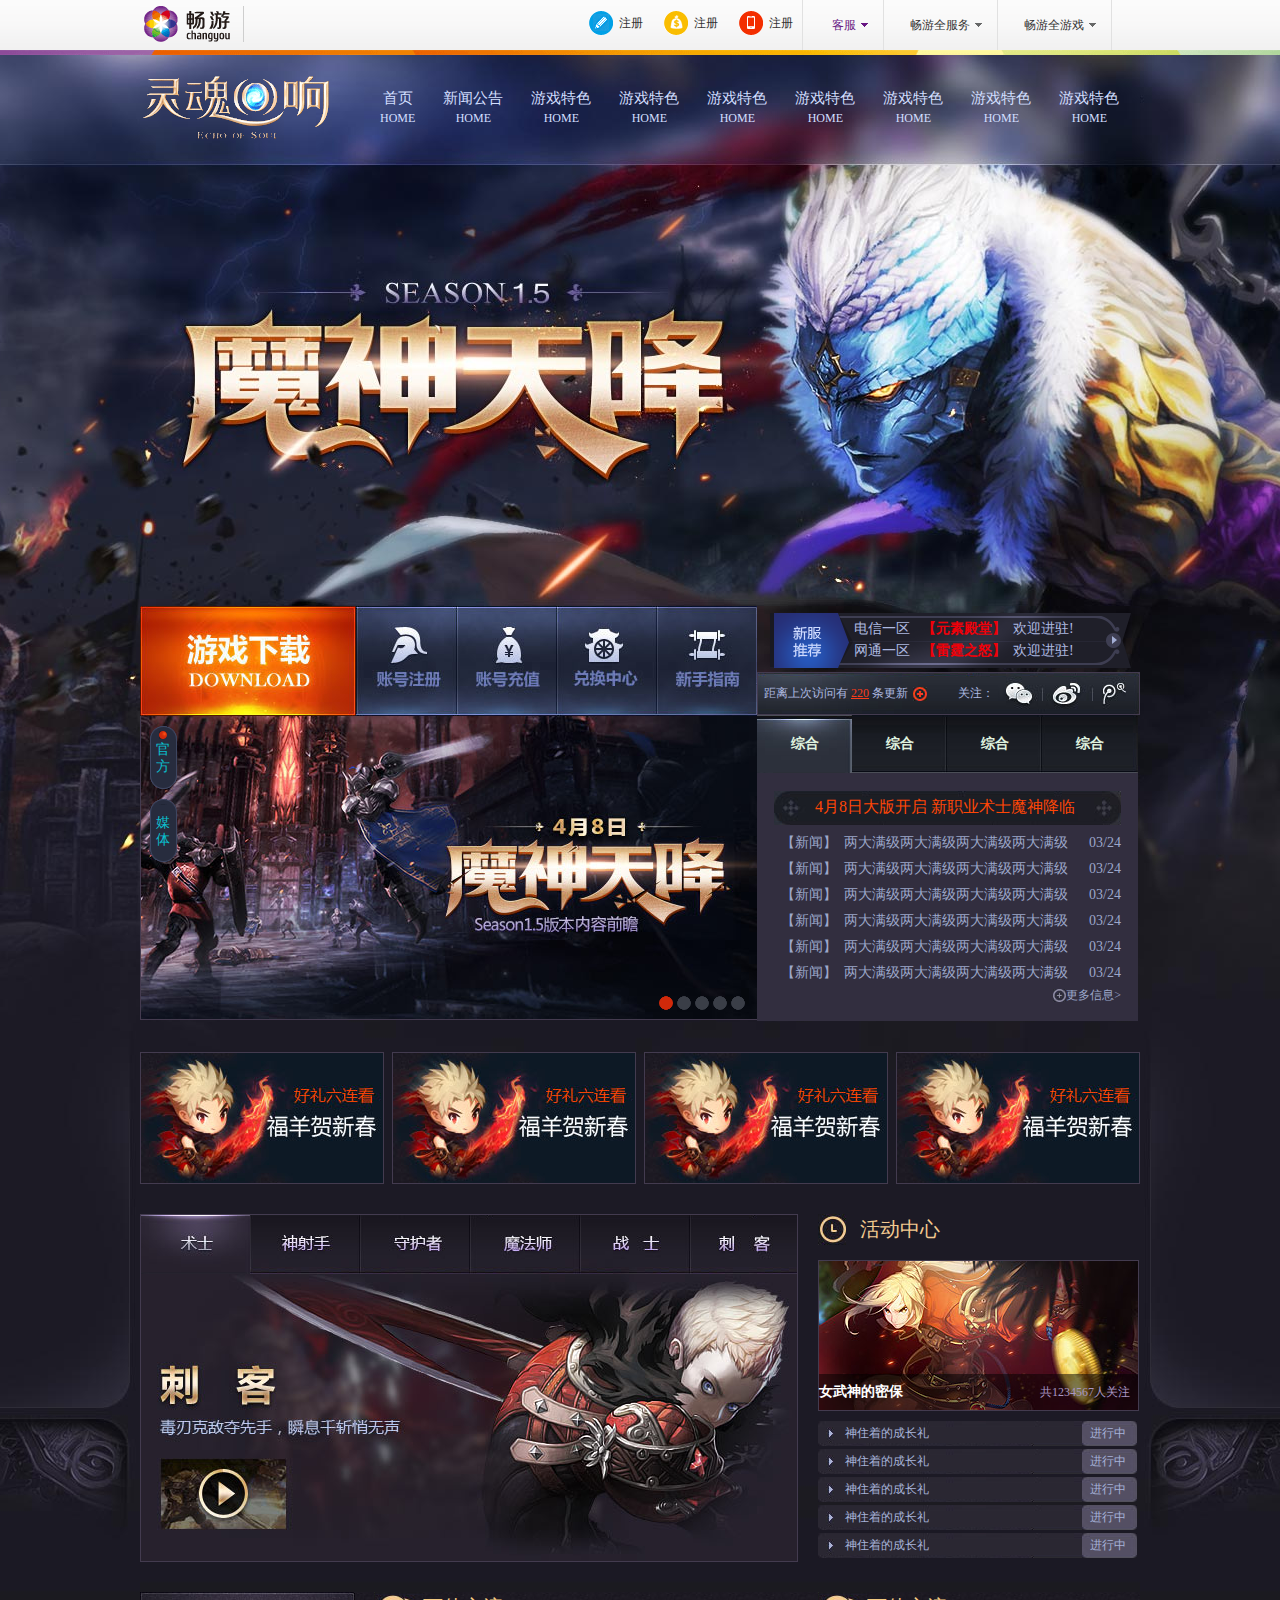
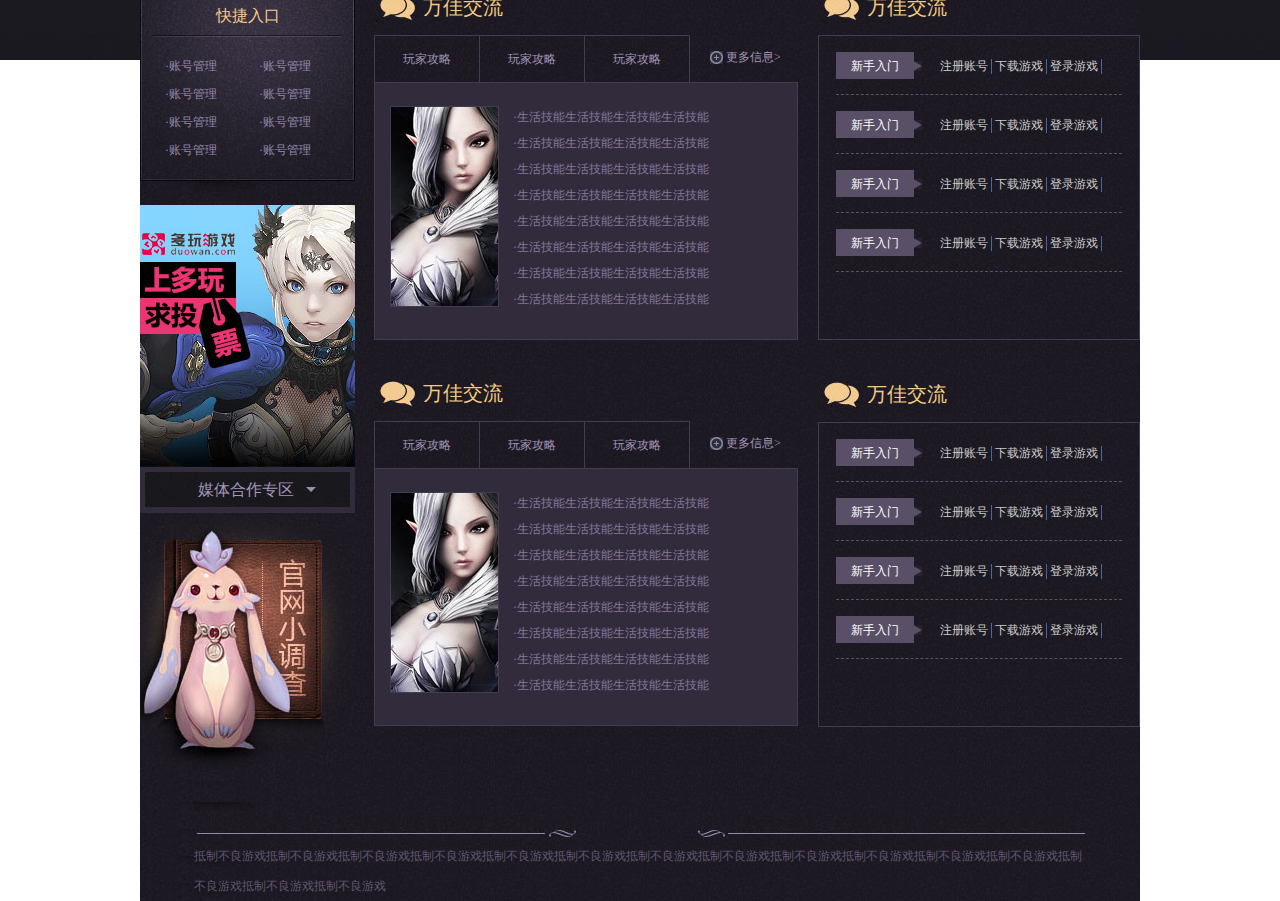
<file: 3/index.html>
<!DOCTYPE html PUBLIC "-//W3C//DTD XHTML 1.0 Transitional//EN" "http://www.w3.org/TR/xhtml1/DTD/xhtml1-transitional.dtd">
<html xmlns="http://www.w3.org/1999/xhtml">
<head>
<meta http-equiv="Content-Type" content="text/html; charset=utf-8" />
<title>无标题文档</title>
<link rel="stylesheet"href="cass/base.css"/>
<link rel="stylesheet"href="cass/style.css"/>
<script>
	window.onload=function(){
		var box1=document.getElementById('box1');
		var oLi=box1.getElementsByTagName('li');
		var oDiv=box1.getElementsByTagName('div');
		for(var i=0;i<oLi.length;i++){
			oLi[i].index=i
			oLi[i].onmouseover=function(){
				for(var i=0;i<oLi.length;i++){
					oLi[i].className='fl ';
					oDiv[i].style.display='none';
					}
				this.className='fl od';
				oDiv[this.index].style.display='block';
				}
			oLi[i].onmouseout=function(){
				
				oDiv[this.index].style.display='none'
				}
			}
			var yuo=document.getElementById('yuo');
			var css=document.getElementById('css');
			var nod=css.getElementsByTagName('li');
			var dot=yuo.getElementsByTagName('div');
			for(var i=0;i<nod.length;i++){
				nod[i].index=i
				nod[i].onmouseover=function(){
					for(var i=0;i<nod.length;i++){
						dot[i].className='k_box'
						nod[i].className='fl mid_box_li'
						}
					this.className='fl mid_box_li lt'+this.index;
					dot[this.index].className='k_box show'
					}
				}
			var shu=document.getElementById('shu');
			var shi=shu.getElementsByTagName('li');
			var r_box=document.getElementById('r_box');
			var pox=r_box.getElementsByTagName('div');
			for(var i=0;i<shi.length;i++){
				shi[i].index=i
				shi[i].onmouseover=function(){
					for(var i=0;i<shi.length;i++){
						shi[i].className='fl kop'+i;
						pox[i].className='';
					}
					this.className='fl kop'+this.index+' r_box_li'+this.index;
					pox[this.index].className='xian'
				}	
			}
		}
</script>
</head>

<body>
	<div class="LHX_header_top">
    	<div class="header_top_box clearfix">
        	<a href="#" class="hear_top_l fl"></a>
            <ul class="header_top_cent fl">
            	<li class="fl">
                	<a href="#" >
                    	<i class="fl header_top_i"></i>
               			<span class="fl hear_top_sp">注册</span>
                    </a>
                    <li class="fl">
                	<a href="#" >
                    	<i class="fl header_top_i1"></i>
               			<span class="fl hear_top_sp">注册</span>
                    </a>
                </li>
                <li class="fl">
                	<a href="#" >
                    	<i class="fl header_top_i2"></i>
               			<span class="fl hear_top_sp">注册</span>
                    </a>
                </li>
                
            </ul>
        	<div class="fl jop" id="box1">
            	<ul class="clearfix hear_top_r"> 
            	<li class="fl od oo">
                	<a href="#" class="uk">
                	<span class="fl">客服</span>
            		<i class="hear_top_ri fl"></i>
                    </a>
                    <div class="active">
                    <h2 class="tit1" ><a href="#" class="clearfix"><i class="fl"></i><b class="fl">我的通行证</b></a></h2>
                    <p class="div1 clearfix">
                        <a href="#" class="fl">修改密码</a>
                        <a href="#" class="fl">实名认证</a>
                        <a href="#" class="fl">认证手机</a>
                    </p>
                    <h2 class="tit1" ><a href="#" class="clearfix"><i class="fl"></i><b class="fl">我的通行证</b></a></h2>
                    <p class="div1 clearfix">
                        <a href="#" class="fl">修改密码</a>
                        <a href="#" class="fl">实名认证</a>
                        <a href="#" class="fl">认证手机</a>
                    </p>
                    <h2 class="tit1" ><a href="#" class="clearfix"><i class="fl"></i><b class="fl">我的通行证</b></a></h2>
                    <p class="div1 clearfix">
                        <a href="#" class="fl">修改密码</a>
                        <a href="#" class="fl">实名认证</a>
                        <a href="#" class="fl">认证手机</a>
                    </p>
                    <h2 class="tit1" ><a href="#" class="clearfix"><i class="fl"></i><b class="fl">我的通行证</b></a></h2>
                    <p class="div1 clearfix">
                        <a href="#" class="fl">修改密码</a>
                        <a href="#" class="fl">实名认证</a>
                        <a href="#" class="fl">认证手机</a>
                    </p>
            	</div>
               	</li>
                <li class="fl">
                	<a href="#" class="uk">
                	<span class="fl">畅游全服务</span>
            		<i class="hear_top_ri fl"></i>
                    </a>
                    <div class="active opo">
            	<h2 class="tit1" ><a href="#" class="clearfix"><i class="fl"></i><b class="fl">我的名字</b></a></h2>
                <p class="div1 clearfix">
                	<a href="#" class="fl">修改密码</a>
                    <a href="#" class="fl">实名认证</a>
                    <a href="#" class="fl">认证手机</a>
                </p>
                <h2 class="tit1" ><a href="#" class="clearfix"><i class="fl"></i><b class="fl">我的通行证</b></a></h2>
                <p class="div1 clearfix">
                	<a href="#" class="fl">修改密码</a>
                    <a href="#" class="fl">实名认证</a>
                    <a href="#" class="fl">认证手机</a>
                </p>
                <h2 class="tit1" ><a href="#" class="clearfix"><i class="fl"></i><b class="fl">我的通行证</b></a></h2>
                <p class="div1 clearfix">
                	<a href="#" class="fl">修改密码</a>
                    <a href="#" class="fl">实名认证</a>
                    <a href="#" class="fl">认证手机</a>
                </p>
                <h2 class="tit1" ><a href="#" class="clearfix"><i class="fl"></i><b class="fl">我的通行证</b></a></h2>
                <p class="div1 clearfix">
                	<a href="#" class="fl">修改密码</a>
                    <a href="#" class="fl">实名认证</a>
                    <a href="#" class="fl">认证手机</a>
                </p>
            </div>
               	</li>
                <li class="fl">
                	<a href="#" class="uk">
                	<span class="fl">畅游全游戏</span>
            		<i class="hear_top_ri fl"></i>
                    </a>
                    <div class="active">
            	<h2 class="tit1" ><a href="#" class="clearfix"><i class="fl"></i><b class="fl">我的学校</b></a></h2>
                <p class="div1 clearfix">
                	<a href="#" class="fl">修改密码</a>
                    <a href="#" class="fl">实名认证</a>
                    <a href="#" class="fl">认证手机</a>
                </p>
                <h2 class="tit1" ><a href="#" class="clearfix"><i class="fl"></i><b class="fl">我的通行证</b></a></h2>
                <p class="div1 clearfix">
                	<a href="#" class="fl">修改密码</a>
                    <a href="#" class="fl">实名认证</a>
                    <a href="#" class="fl">认证手机</a>
                </p>
                <h2 class="tit1" ><a href="#" class="clearfix"><i class="fl"></i><b class="fl">我的通行证</b></a></h2>
                <p class="div1 clearfix">
                	<a href="#" class="fl">修改密码</a>
                    <a href="#" class="fl">实名认证</a>
                    <a href="#" class="fl">认证手机</a>
                </p>
                <h2 class="tit1" ><a href="#" class="clearfix"><i class="fl"></i><b class="fl">我的通行证</b></a></h2>
                <p class="div1 clearfix">
                	<a href="#" class="fl">修改密码</a>
                    <a href="#" class="fl">实名认证</a>
                    <a href="#" class="fl">认证手机</a>
                </p>
            </div>
               	</li>
            </ul>
            	
           	 	
            	
           </div>
           </div>
        </div>
    </div>
    <div class="LHX_header_cent">
    	
    </div>
   <div class="cont_box"> 
    	
        	<div class="header_main">
            
             <div class="header_nav clearfix">
                <h1 class="fl header_h1"><a href="#">灵魂回响</a></h1>
                <ul class="fl">
                	<li class="header_nav_li fl" >
                    	<a href="#">
                    	   <b>首页</b></br>
                           <i>HOME</i>
                        </a>
                    </li>
                    <li class="header_nav_li fl" >
                    	<a href="#">
                    	   <b>新闻公告</b></br>
                           <i>HOME</i>
                        </a>
                    </li>
                    <li class="header_nav_li fl" >
                    	<a href="#">
                    	   <b>游戏特色</b></br>
                           <i>HOME</i>
                        </a>
                    </li>
                    <li class="header_nav_li fl" >
                    	<a href="#">
                    	   <b>游戏特色</b></br>
                           <i>HOME</i>
                        </a>
                    </li>
                    <li class="header_nav_li fl" >
                    	<a href="#">
                    	   <b>游戏特色</b></br>
                           <i>HOME</i>
                        </a>
                    </li>
                    <li class="header_nav_li fl" >
                    	<a href="#">
                    	   <b>游戏特色</b></br>
                           <i>HOME</i>
                        </a>
                    </li>
                    <li class="header_nav_li fl" >
                    	<a href="#">
                    	   <b>游戏特色</b></br>
                           <i>HOME</i>
                        </a>
                    </li>
                    <li class="header_nav_li fl" >
                    	<a href="#">
                    	   <b>游戏特色</b></br>
                           <i>HOME</i>
                        </a>
                    </li>
                    <li class="header_nav_li fl" >
                    	<a href="#">
                    	   <b>游戏特色</b></br>
                           <i>HOME</i>
                        </a>
                    </li>
                    
                </ul>
            </div>
        	</div>
    
    	<div class="mid_box ">
        	<div class="clearfix">
            	<div class="fl mid_box_top ">
            		<div class="clearfix mid_box_l">
                	<a href="#" class="mid_box_la1 fl">游戏下载</a>
                	<a href="#" class="mid_box_la2 fl">账户注册</a>
                	<a href="#" class="mid_box_la3 fl">账户充值</a>
                	<a href="#" class="mid_box_la4 fl">兑换中心</a>
                	<a href="#" class="mid_box_la5 fl">新手指南</a>
                
        	    	</div>
        	 	<div class="mid_box_bot">
            		<a href="#"><img src="img/main_a1 (1).jpg"/></a>
                	<i>官方<b></b></i>
                	<i class="i1">媒体</i>
                	<ul class="mid_box_ul clearfix">
                	<li class="fl">
                    	<a href="#" class="a1"></a>
                    </li>
                    <li class="fl">
                    	<a href="#" class="a2"></a>
                    </li>
                    <li class="fl">
                    	<a href="#" class="a2"></a>
                    </li>
                    <li class="fl">
                    	<a href="#" class="a2"></a>
                    </li>
                    <li class="fl">
                    	<a href="#" class="a2"></a>
                    </li>
                </ul>
        		</div>
       		</div>
        		<div class="fl class="n_box"">
        			<div class="mid_box_lt">
            			<p><a href="#" class="mid_box_la">电信一区<i>【元素殿堂】</i>欢迎进驻!</a></p>
                		<p ><a href="#" class="mid_box_la">网通一区<i>【雷霆之怒】</i>欢迎进驻!</a></p>
            		</div>
            		<div class="mid_box_rd">
            			<div class="mid_box_rt clearfix">
            			<p class="fl"><a href="#" class="mid_box_pa">距离上次访问有<span class="mid_box_ps">220</span>条更新</a></p>
                    	<a href="#"><i class="fl"></i></a>
                    	<b class="fl">关注：</b>
                    	<ul class="fr tot">
                    		<li class="fl iip">
                        		<a href="#" class="tot_a1"></a>
                        	</li>
                            <li class="fl iip">
                        		<a href="#" class="tot_a2"></a>
                        	</li>
                            <li class="fl iip">
                        		<a href="#"class="tot_a3"></a>
                        	</li>
                    	</ul>
                		</div>
                     </div>
                <div class="mid_box_mian " id="yuo">
                    	<ul class="clearfix mid_mian_ul" id="css">
                    		<li class="fl mid_box_li lt0">综合</li>
                        	<li class="fl mid_box_li">综合</li>
                        	<li class="fl mid_box_li">综合</li>
                        	<li class="fl mid_box_li">综合</li>
                    	</ul>
                   	
                	<div class="k_box show">
                    	<h3 class="mid_box_h3"><a href="#">4月8日大版开启 新职业术士魔神降临</a></h3>
                        <ul class="k_ul">
                        	<li class="clearfix">
                            	
                             		<i class="fl"><a href="#">【新闻】</a></i>
                                   <b class="fl"><a href="#">两大满级两大满级两大满级两大满级</a></b>
                                
                                <span class="fr">03/24</span>
                            </li>
                            <li class="clearfix">
                            	
                             		<i class="fl"><a href="#">【新闻】</a></i>
                                   <b class="fl"><a href="#">两大满级两大满级两大满级两大满级</a></b>
                                
                                <span class="fr">03/24</span>
                            </li>
                            <li class="clearfix">
                            	
                             		<i class="fl"><a href="#">【新闻】</a></i>
                                   <b class="fl"><a href="#">两大满级两大满级两大满级两大满级</a></b>
                                
                                <span class="fr">03/24</span>
                            </li>
                            <li class="clearfix">
                            	
                             		<i class="fl"><a href="#">【新闻】</a></i>
                                   <b class="fl"><a href="#">两大满级两大满级两大满级两大满级</a></b>
                                
                                <span class="fr">03/24</span>
                            </li>
                            <li class="clearfix">
                            	
                             		<i class="fl"><a href="#">【新闻】</a></i>
                                   <b class="fl"><a href="#">两大满级两大满级两大满级两大满级</a></b>
                                
                                <span class="fr">03/24</span>
                            </li>
                            <li class="clearfix">
                            	
                             		<i class="fl"><a href="#">【新闻】</a></i>
                                   <b class="fl"><a href="#">两大满级两大满级两大满级两大满级</a></b>
                                
                                <span class="fr">03/24</span>
                            </li>
                        </ul>
                        <a href="#" class="fr k_bot">
                        	<em class="fl"></em>
                           	<b class="fl">更多信息&gt</b>
                        </a>
                        
                    </div>
                    <div class="k_box">
                    	<h3 class="mid_box_h3"><a href="#">5月8日大版开启 新职业术士魔神降临</a></h3>
                        <ul class="k_ul">
                        	<li class="clearfix">
                            	
                             		<i class="fl"><a href="#">【新闻】</a></i>
                                   <b class="fl"><a href="#">两大满级两大满级两大满级两大满级</a></b>
                                
                                <span class="fr">03/24</span>
                            </li>
                            <li class="clearfix">
                            	
                             		<i class="fl"><a href="#">【新闻】</a></i>
                                   <b class="fl"><a href="#">两大满级两大满级两大满级两大满级</a></b>
                                
                                <span class="fr">03/24</span>
                            </li>
                            <li class="clearfix">
                            	
                             		<i class="fl"><a href="#">【新闻】</a></i>
                                   <b class="fl"><a href="#">两大满级两大满级两大满级两大满级</a></b>
                                
                                <span class="fr">03/24</span>
                            </li>
                            <li class="clearfix">
                            	
                             		<i class="fl"><a href="#">【新闻】</a></i>
                                   <b class="fl"><a href="#">两大满级两大满级两大满级两大满级</a></b>
                                
                                <span class="fr">03/24</span>
                            </li>
                            <li class="clearfix">
                            	
                             		<i class="fl"><a href="#">【新闻】</a></i>
                                   <b class="fl"><a href="#">两大满级两大满级两大满级两大满级</a></b>
                                
                                <span class="fr">03/24</span>
                            </li>
                            <li class="clearfix">
                            	
                             		<i class="fl"><a href="#">【新闻】</a></i>
                                   <b class="fl"><a href="#">两大满级两大满级两大满级两大满级</a></b>
                                
                                <span class="fr">03/24</span>
                            </li>
                        </ul>
                        <a href="#" class="fr k_bot">
                        	<em class="fl"></em>
                           	<b class="fl">更多信息&gt</b>
                        </a>
                        
                    </div>
                    <div class="k_box">
                    	<h3 class="mid_box_h3"><a href="#">6月8日大版开启 新职业术士魔神降临</a></h3>
                        <ul class="k_ul">
                        	<li class="clearfix">
                            	
                             		<i class="fl"><a href="#">【新闻】</a></i>
                                   <b class="fl"><a href="#">两大满级两大满级两大满级两大满级</a></b>
                                
                                <span class="fr">03/24</span>
                            </li>
                            <li class="clearfix">
                            	
                             		<i class="fl"><a href="#">【新闻】</a></i>
                                   <b class="fl"><a href="#">两大满级两大满级两大满级两大满级</a></b>
                                
                                <span class="fr">03/24</span>
                            </li>
                            <li class="clearfix">
                            	
                             		<i class="fl"><a href="#">【新闻】</a></i>
                                   <b class="fl"><a href="#">两大满级两大满级两大满级两大满级</a></b>
                                
                                <span class="fr">03/24</span>
                            </li>
                            <li class="clearfix">
                            	
                             		<i class="fl"><a href="#">【新闻】</a></i>
                                   <b class="fl"><a href="#">两大满级两大满级两大满级两大满级</a></b>
                                
                                <span class="fr">03/24</span>
                            </li>
                            <li class="clearfix">
                            	
                             		<i class="fl"><a href="#">【新闻】</a></i>
                                   <b class="fl"><a href="#">两大满级两大满级两大满级两大满级</a></b>
                                
                                <span class="fr">03/24</span>
                            </li>
                            <li class="clearfix">
                            	
                             		<i class="fl"><a href="#">【新闻】</a></i>
                                   <b class="fl"><a href="#">两大满级两大满级两大满级两大满级</a></b>
                                
                                <span class="fr">03/24</span>
                            </li>
                        </ul>
                        <a href="#" class="fr k_bot">
                        	<em class="fl"></em>
                           	<b class="fl">更多信息&gt</b>
                        </a>
                        
                    </div>
                    <div class="k_box">
                    	<h3 class="mid_box_h3"><a href="#">7月8日大版开启 新职业术士魔神降临</a></h3>
                        <ul class="k_ul">
                        	<li class="clearfix">
                            	
                             		<i class="fl"><a href="#">【新闻】</a></i>
                                   <b class="fl"><a href="#">两大满级两大满级两大满级两大满级</a></b>
                                
                                <span class="fr">03/24</span>
                            </li>
                            <li class="clearfix">
                            	
                             		<i class="fl"><a href="#">【新闻】</a></i>
                                   <b class="fl"><a href="#">两大满级两大满级两大满级两大满级</a></b>
                                
                                <span class="fr">03/24</span>
                            </li>
                            <li class="clearfix">
                            	
                             		<i class="fl"><a href="#">【新闻】</a></i>
                                   <b class="fl"><a href="#">两大满级两大满级两大满级两大满级</a></b>
                                
                                <span class="fr">03/24</span>
                            </li>
                            <li class="clearfix">
                            	
                             		<i class="fl"><a href="#">【新闻】</a></i>
                                   <b class="fl"><a href="#">两大满级两大满级两大满级两大满级</a></b>
                                
                                <span class="fr">03/24</span>
                            </li>
                            <li class="clearfix">
                            	
                             		<i class="fl"><a href="#">【新闻】</a></i>
                                   <b class="fl"><a href="#">两大满级两大满级两大满级两大满级</a></b>
                                
                                <span class="fr">03/24</span>
                            </li>
                            <li class="clearfix">
                            	
                             		<i class="fl"><a href="#">【新闻】</a></i>
                                   <b class="fl"><a href="#">两大满级两大满级两大满级两大满级</a></b>
                                
                                <span class="fr">03/24</span>
                            </li>
                        </ul>
                        <a href="#" class="fr k_bot">
                        	<em class="fl"></em>
                           	<b class="fl">更多信息&gt</b>
                        </a>
                        
                    </div>
                </div>
            
           </div>
        <div class=" p_div">
        	<ul class="p_ul clearfix">
              <li class="fl p_li"><a href="#" ><img src="img/main_a2.jpg"/></a></li>
              <li class="fl  p_li"><a href="#" ><img src="img/main_a2.jpg"/></a></li>
              <li class="fl  p_li"><a href="#" ><img src="img/main_a2.jpg"/></a></li>
              <li class="fl  p_li"><a href="#" ><img src="img/main_a2.jpg"/></a></li>
            </ul>
        </div>
        <div class="r_box clearfix">
        	<div class="fl r_box_l" id="r_box">
            	<ul class="clearfix ot" id="shu">
                	<li class="r_box_li0 fl kop0"></li>
                    <li class="fl"></li>
                    <li class="fl"></li>
                    <li class="fl"></li>
                    <li class="fl"></li>
                    <li class="fl"></li>
                </ul>
                <div class=" xian"><a href="#"><img src="img/cike.jpg" /></a></div>
                <div ><a href="#"><img src="img/shenshe.jpg" /></a></div>
                <div ><a href="#"><img src="img/cike.jpg" /></a></div>
                <div ><a href="#"><img src="img/cike.jpg" /></a></div>
                <div ><a href="#"><img src="img/cike.jpg" /></a></div>
                <div ><a href="#"><img src="img/cike.jpg" /></a></div>
                
            </div>
            <div class="fl r_box_r">
            	<h5 class="r_box_rh clearfix">
                	<a href="#">
                    	<i class="fl"></i>
                    	<em class="fl">活动中心</em>
                     </a>
                </h5>
            	<div class="r_box_rdv">
                	<a href="#"><img src="img/1.jpg" class="r_box_rimg"/></a>
                	<div class="r_fu">
                    	<div class="r_box_dv"></div>
                    	<p class="r_box_rp clearfix">
                    		<i class="fl">女武神的密保</i>
                        	<b class="fr">共1234567人关注</b>
                    	</p>
                    </div>
                </div>
                <ul class="u_ul">
                	<li class="u_li">
                    	<a href="#" class="u_a clearfix"><b class="fl">神住着的成长礼</b><i class="fr">进行中</i></a>
                    </li>
                    <li class="u_li">
                    	<a href="#" class="u_a clearfix"><b class="fl">神住着的成长礼</b><i class="fr">进行中</i></a>
                    </li>
                    <li class="u_li">
                    	<a href="#" class="u_a clearfix"><b class="fl">神住着的成长礼</b><i class="fr">进行中</i></a>
                    </li>
                    <li class="u_li">
                    	<a href="#" class="u_a clearfix"><b class="fl">神住着的成长礼</b><i class="fr">进行中</i></a>
                    </li>
                    <li class="u_li">
                    	<a href="#" class="u_a clearfix"><b class="fl">神住着的成长礼</b><i class="fr">进行中</i></a>
                    </li>
                </ul>
            </div>
         </div>
            <div class="f_box">
            <div class="w_box clearfix">
            	<div class="fl w_box_left">
                	<div class="w_box_lt">
                    	<h6 class="w_box_h6"><a href="#">快捷入口</a></h6>
                        <div class="clearfix o_div">
                        	<ul class="fl w_box_lul">
                            	<li class="w_box_l-li">
                                	<a href="#">&middot账号管理</a>
                                </li>
                                <li class="w_box_l-li">
                                	<a href="#">&middot账号管理</a>
                                </li>
                                <li class="w_box_l-li">
                                	<a href="#">&middot账号管理</a>
                                </li>
                                <li class="w_box_l-li">
                                	<a href="#">&middot账号管理</a>
                                </li>
                            </ul>
                            <ul class="fl ">
                            	<li class="w_box_l-li">
                                	<a href="#">&middot账号管理</a>
                                </li>
                                <li class="w_box_l-li">
                                	<a href="#">&middot账号管理</a>
                                </li>
                                <li class="w_box_l-li">
                                	<a href="#">&middot账号管理</a>
                                </li>
                                <li class="w_box_l-li">
                                	<a href="#">&middot账号管理</a>
                                </li>
                            </ul>
                        </div>
                    </div>
                    <img src="img/main_a3_3.jpg" />
                    <div class="y_tit">
                    	<a href="#">媒体合作专区</a>
                    </div>
                    <a href="#" class="y_div"></a>
                </div>
            	<div class="fl w_box_mid">
                	<h5 class="n_h5 clearfix">
                    	<a href="#">
                        	<i class="fl"></i>
                        	<b class="fl">万佳交流</b>
                        </a>
                    </h5>
                    <div class="clearfix j_box">
                    	<ul class="fl j_ul">
                        	<li class="fl j_ul_one">玩家攻略</li>
                            <li class="fl">玩家攻略</li>
                            <li class="fl">玩家攻略</li>
                        </ul>
                        <a href="#" class="fl j_box_a">
                        	<i></i>
                        	更多信息&gt
                        </a>
                     </div>
                    <div class="clearfix g_box">
                        	<a href="#"><img src="img/1031.jpg" class="fl k_box_img "/></a>
                            <ul class="fl k_box_ul">
                            	<li class="k_box_li">
                                	<a href="#">·生活技能生活技能生活技能生活技能</a>
                                </li>
                                <li class="k_box_li">
                                	<a href="#">·生活技能生活技能生活技能生活技能</a>
                                </li>
                                <li class="k_box_li">
                                	<a href="#">·生活技能生活技能生活技能生活技能</a>
                                </li>
                                <li class="k_box_li">
                                	<a href="#">·生活技能生活技能生活技能生活技能</a>
                                </li>
                                <li class="k_box_li">
                                	<a href="#">·生活技能生活技能生活技能生活技能</a>
                                </li>
                                <li class="k_box_li">
                                	<a href="#">·生活技能生活技能生活技能生活技能</a>
                                </li>
                                <li class="k_box_li">
                                	<a href="#">·生活技能生活技能生活技能生活技能</a>
                                </li>
                                <li class="k_box_li">
                                	<a href="#">·生活技能生活技能生活技能生活技能</a>
                                </li>
                            </ul>
                        </div>
                    <h5 class="n_h5 clearfix">
                    	<a href="#">
                        	<i class="fl"></i>
                        	<b class="fl">万佳交流</b>
                        </a>
                    </h5>
                    <div class="clearfix j_box">
                    	<ul class="fl j_ul">
                        	<li class="fl j_ul_one">玩家攻略</li>
                            <li class="fl">玩家攻略</li>
                            <li class="fl">玩家攻略</li>
                        </ul>
                        <a href="#" class="fl j_box_a">
                        	<i></i>
                        	更多信息&gt
                        </a>
                     </div>
                    <div class="clearfix g_box">
                        	<a href="#"><img src="img/1031.jpg" class="fl k_box_img "/></a>
                            <ul class="fl k_box_ul">
                            	<li class="k_box_li">
                                	<a href="#">·生活技能生活技能生活技能生活技能</a>
                                </li>
                                <li class="k_box_li">
                                	<a href="#">·生活技能生活技能生活技能生活技能</a>
                                </li>
                                <li class="k_box_li">
                                	<a href="#">·生活技能生活技能生活技能生活技能</a>
                                </li>
                                <li class="k_box_li">
                                	<a href="#">·生活技能生活技能生活技能生活技能</a>
                                </li>
                                <li class="k_box_li">
                                	<a href="#">·生活技能生活技能生活技能生活技能</a>
                                </li>
                                <li class="k_box_li">
                                	<a href="#">·生活技能生活技能生活技能生活技能</a>
                                </li>
                                <li class="k_box_li">
                                	<a href="#">·生活技能生活技能生活技能生活技能</a>
                                </li>
                                <li class="k_box_li">
                                	<a href="#">·生活技能生活技能生活技能生活技能</a>
                                </li>
                            </ul>
                        </div>
                </div>
            	<div class="fl">
                	<h5 class="n_h5 clearfix">
                    	<a href="#">
                        	<i class="fl"></i>
                        	<b class="fl">万佳交流</b>
                        </a>
                    </h5>
                    <div class="i_box i_i">
                    	<ul class="i_ul">
                        	<li class="i_li clearfix">
                            	<i class="fl">新手入门</i>
                                <em class="fl"></em>
                                 <div class="i_a">
                                 <b class="fl"><a href="#">注册账号</a></b>
                                 <b class="fl"><a href="#">下载游戏</a></b>
                                 <b class="fl"><a href="#">登录游戏</a></b>
                                 </div>
                            </li>
                            <li class="i_li clearfix">
                            	<i class="fl">新手入门</i>
                                <em class="fl"></em>
                                 <div class="i_a">
                                 <b class="fl"><a href="#">注册账号</a></b>
                                 <b class="fl"><a href="#">下载游戏</a></b>
                                 <b class="fl"><a href="#">登录游戏</a></b>
                                 </div>
                            </li>
                            <li class="i_li clearfix">
                            	<i class="fl">新手入门</i>
                                <em class="fl"></em>
                                 <div class="i_a">
                                 <b class="fl"><a href="#">注册账号</a></b>
                                 <b class="fl"><a href="#">下载游戏</a></b>
                                 <b class="fl"><a href="#">登录游戏</a></b>
                                 </div>
                            </li>
                            <li class="i_li clearfix">
                            	<i class="fl">新手入门</i>
                                <em class="fl"></em>
                                 <div class="i_a">
                                 <b class="fl"><a href="#">注册账号</a></b>
                                 <b class="fl"><a href="#">下载游戏</a></b>
                                 <b class="fl"><a href="#">登录游戏</a></b>
                                 </div>
                            </li>
                        </ul>
                    </div>
                    <h5 class="n_h5 clearfix">
                    	<a href="#">
                        	<i class="fl"></i>
                        	<b class="fl">万佳交流</b>
                        </a>
                    </h5>
                    <div class="i_box">
                    	<ul class="i_ul">
                        	<li class="i_li clearfix">
                            	<i class="fl">新手入门</i>
                                <em class="fl"></em>
                                 <div class="i_a">
                                 <b class="fl"><a href="#">注册账号</a></b>
                                 <b class="fl"><a href="#">下载游戏</a></b>
                                 <b class="fl"><a href="#">登录游戏</a></b>
                                 </div>
                            </li>
                            <li class="i_li clearfix">
                            	<i class="fl">新手入门</i>
                                <em class="fl"></em>
                                 <div class="i_a">
                                 <b class="fl"><a href="#">注册账号</a></b>
                                 <b class="fl"><a href="#">下载游戏</a></b>
                                 <b class="fl"><a href="#">登录游戏</a></b>
                                 </div>
                            </li>
                            <li class="i_li clearfix">
                            	<i class="fl">新手入门</i>
                                <em class="fl"></em>
                                 <div class="i_a">
                                 <b class="fl"><a href="#">注册账号</a></b>
                                 <b class="fl"><a href="#">下载游戏</a></b>
                                 <b class="fl"><a href="#">登录游戏</a></b>
                                 </div>
                            </li>
                            <li class="i_li clearfix">
                            	<i class="fl">新手入门</i>
                                <em class="fl"></em>
                                 <div class="i_a">
                                 <b class="fl"><a href="#">注册账号</a></b>
                                 <b class="fl"><a href="#">下载游戏</a></b>
                                 <b class="fl"><a href="#">登录游戏</a></b>
                                 </div>
                            </li>
                        </ul>
                    </div>
                </div>
                
        </div>
        <div class="font_box"></div>
        <p class="foot_p">抵制不良游戏抵制不良游戏抵制不良游戏抵制不良游戏抵制不良游戏抵制不良游戏抵制不良游戏抵制不良游戏抵制不良游戏抵制不良游戏抵制不良游戏抵制不良游戏抵制不良游戏抵制不良游戏抵制不良游戏</p>
        </div>
        </div>
       
       
    </div>
     <div class="opp"></div>
  
</body>
</html>
</file>
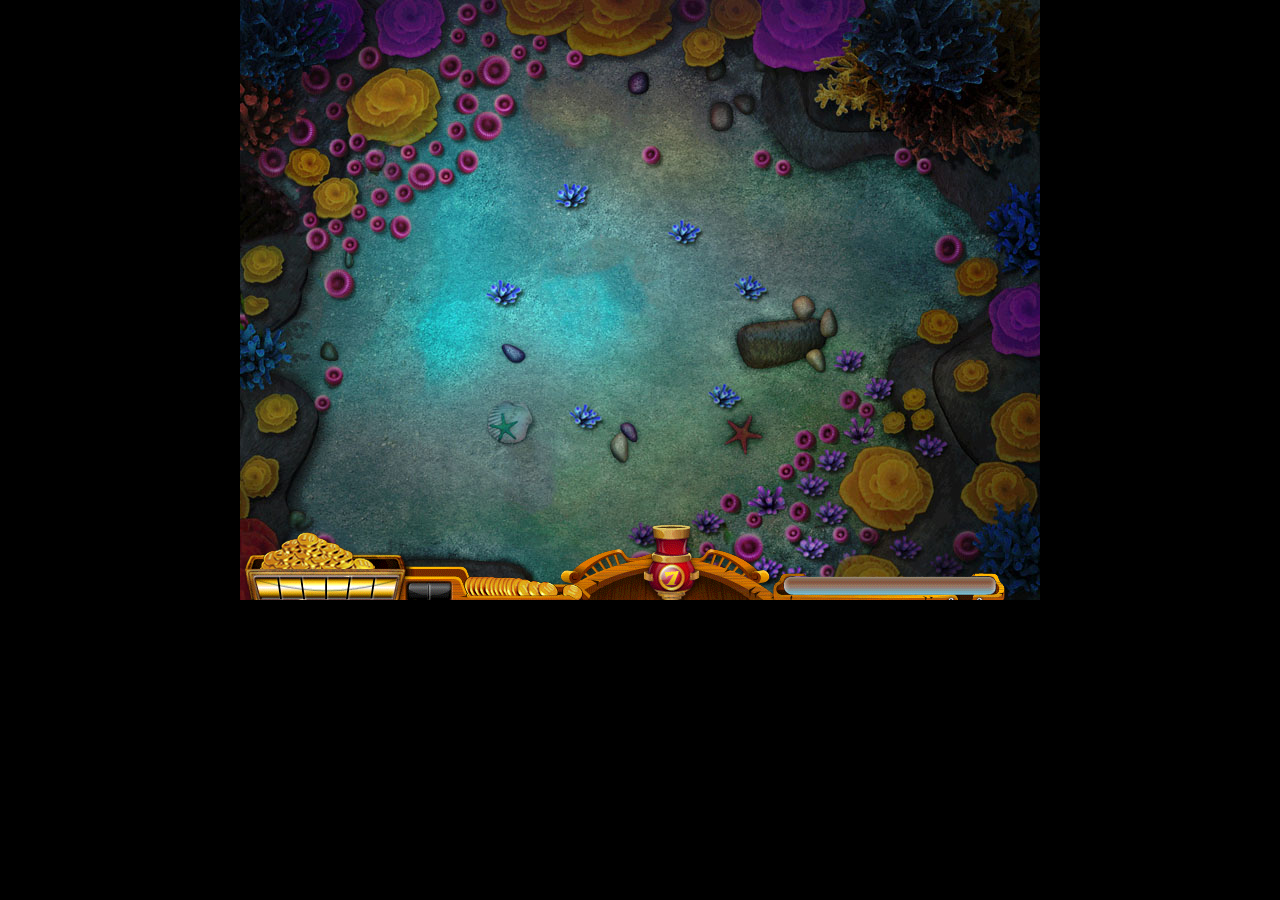
<file: h5/html5/game/index.html>
<!DOCTYPE html>
<!DOCTYPE html>
<html>
<head lang="en">
    <meta charset="UTF-8">
    <title>张伟峰-游戏</title>
    <link rel="stylesheet" type="text/css" href="../../css/base.css" >
    <style>
        body{
            background: #000;
            text-align: center;
        }
        canvas{
            background: url(img/game_bg_2_hd.jpg) no-repeat;
        }
    </style>
    <script src="js/com.js"></script>
    <script src="js/resource.js"></script>
    <script src="js/fish.js"></script>
    <script src="js/cannon.js"></script>
    <script src="js/bullet.js"></script>
    <script src="js/coin.js"></script>
    <script src="js/web.js"></script>
    <script src="js/dieFish.js"></script>
    <script src="js/init.js"></script>
</head>
<body>
    <canvas id="c1" width="800" height="600"></canvas>
</body>
</html>
</file>
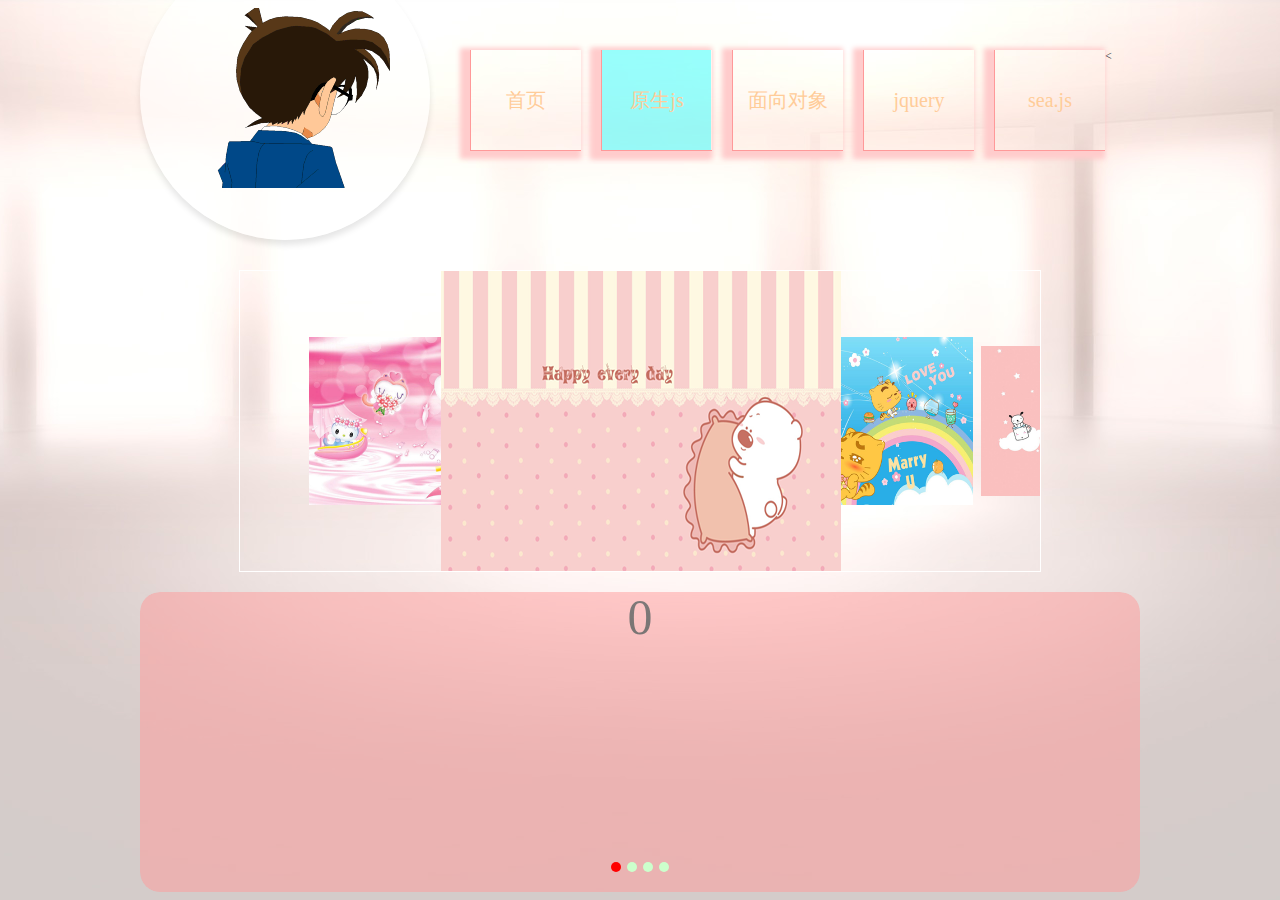
<file: 1/1.html>
<!doctype html>
<html>
<head>
<meta charset="utf-8">
<title>无标题文档</title>
<link rel="stylesheet" href="css/base.css" />
<link rel="stylesheet" href="css/style.css"/>
<script src="./js/move.js"></script>
<script src="js/js.js"></script>
<script src="js/startMove.js"></script>
</head>

<body>
	<div class="allBox">
		<div class="header clearfix" id="js-tom">
			<div class="fl logo">
				<a href="javascript:;">
					<img src="imges/js-kboy.gif"/>
				</a>
			</div>
			
			<ul class="js-nav fl">
			<li class="fl">
				<a href="../index.html">首页</a>
			</li>
			<li class="fl">
				<a href="#">原生js</a>
			</li>
			<li class="fl">
				<a href="#">面向对象</a>
			</li>
			<li class="fl">
				<a href="#">jquery</a>
			</li>
			<li class="fl">
				<a href="#">sea.js</a>
			</li>
			<<li class="js-pos"></li>
		</ul>
		</div>
		<div class="js-drag">
			<div class="js-dragCenter" id="js-dragBox">
				<ul class="clearfix">
					<li class="fl">
						<img src="imges/drag0.png"/>
					</li>
					<li class="fl">
						<img src="imges/drag1.png"/>
					</li>
					<li class="fl">
						<img src="imges/drag2.png"/>
					</li>
					<li class="fl">
						<img src="imges/drag3.png"/>
					</li>
					<li class="fl">
						<img src="imges/drag4.png"/>
					</li>
					<li class="fl">
						<img src="imges/drag5.png"/>
					</li>
					<li class="fl">
						<img src="imges/drag6.png"/>
					</li>
				</ul>
			</div>
		</div>
		<div class="js-ruly">
			<div class="js-cont" id="js-view">
				<ul class="clearfix js-go">
					<li class="fl ft">
						<a href="javascript:;">0</a>
					</li>
					<li class="fl tw"> 
						<a href="javascript:;">1</a>
					</li>
					<li class="fl th">
						<a href="javascript:;">2</a>
					</li>
					<li class="fl fo">
						<a href="javascript:;">3</a>
					</li>
				</ul>
				<a href="javascript:;" class="js-toL">＜</a>
				<a href="javascript:;" class="js-toR">＞</a>
				<ul class="js-circle clearfix">
					<li class="fl js-active">
						
					</li>
					<li class="fl">
						
					</li>
					<li class="fl">
						
					</li>
					<li class="fl">
						
					</li>
				</ul>
			</div>
		</div>
		
		
	</div>
	
</body>
</html>
</file>
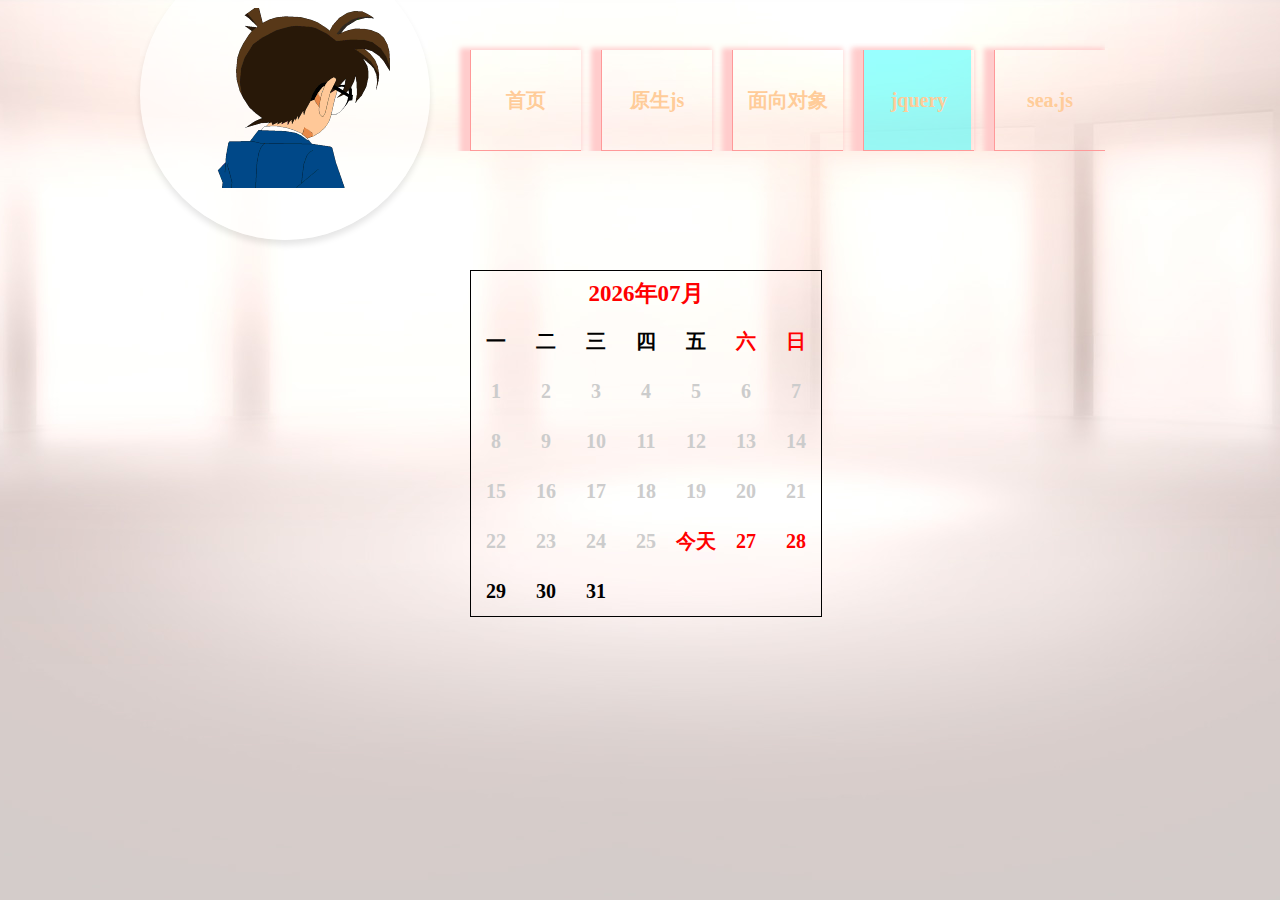
<file: 2/2.html>
<!doctype html>
<html>
<head>
<meta charset="utf-8">
<title>无标题文档</title>
<link rel="stylesheet" href="css/base.css" />
<link rel="stylesheet" href="css/style.css"/>
<script src="js/move.js"></script>
<script src="js/jquery-1.7.2.js"></script>
<script src="js/tJs.js"></script>
<script src="js/startMove.js"></script>
</head>

<body>
	<div class="tBox">
			<div class="header clearfix" id="js-tom">
			<div class="fl logo">
				<a href="javascript:;">
					<img src="imges/js-kboy.gif"/>
				</a>
			</div>
			
			<ul class="js-nav fl">
			<li class="fl">
				<a href="../index.html">首页</a>
			</li>
			<li class="fl">
				<a href="#">原生js</a>
			</li>
			<li class="fl">
				<a href="#">面向对象</a>
			</li>
			<li class="fl">
				<a href="#">jquery</a>
			</li>
			<li class="fl">
				<a href="#">sea.js</a>
			</li>
			<li class="js-pos"></li>
		</ul>
		</div>
		<div class="timer">
			<div class="calendar" id="calendar">
				<span>2015年11月</span>
				<ol>
					<li>一</li>
					<li>二</li>
					<li>三</li>
					<li>四</li>
					<li>五</li>
					<li class="week">六</li>
					<li class="week">日</li>
				</ol>
				
				<ul></ul>
		</div>
		</div>
	</div>
</body>
</html>
</file>
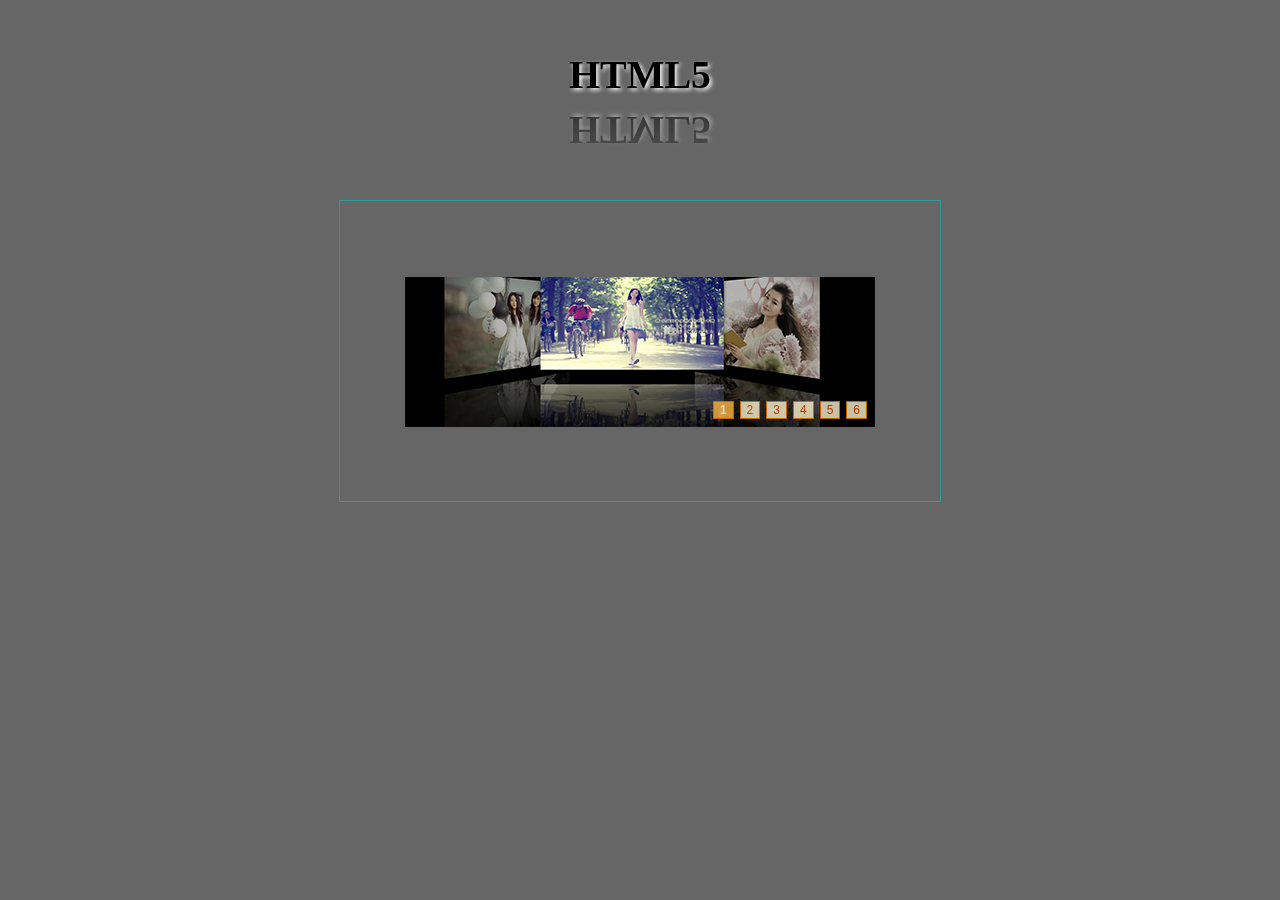
<file: h5/h5.html>
<!doctype html>
<html>
<head>
<meta charset="utf-8">
<title>无标题文档</title>
<link rel="stylesheet" href="css/base.css" />
<link rel="stylesheet" href="css/style.css"/>
<script src="js/jquery-1.7.2.js"></script>
<script src="js/base.js"></script>
<script src="js/index.js"></script>


</head>

<body>
	<div class="page4" id="">
		<h2>HTML5</h2>
		<div class="allweb">
			<div class="play" id="play">
			<ol>
				<li class="active">1</li>
				<li>2</li>
				<li>3</li>
				<li>4</li>
				<li>5</li>
				<li>6</li>
			</ol>
			<ul>
				<li><a href="html5/slide.html" target="_blank"><img src="img/21.png" /></a></li>
				<li><a href="html5/grain.html" target="_blank"><img src="img/22.png" /></a></li>
				<li><a href="html5/flip.html" target="_blank"><img src="img/23.png" /></a></li>
				<li><a href="html5/blast.html" target="_blank"><img src="img/24.png" /></a></li>
				<li><a href="html5/xz.html" target="_blank"><img src="img/25.png" /></a></li>
				<li><a href="html5/game/index.html" target="_blank"><img src="img/26.png" /></a></li>
			</ul>
		</div>
		</div>
		<div class="h5 clearfix">
			<div class="box">
				<div class="front"><img src="img/11.png"></div>
				<div class="back"><a href="html5/slide.html" target="_blank">一个简单的倒影切换图片，添加了自动切换，点击左右图片和按钮以及键盘的左右键来切换图片，单击当前图片变大。</a></div>
			</div>
			<div class="box">
				<div class="front"><img src="img/12.png"></div>
				<div class="back"><a href="html5/grain.html" target="_blank">一个3D的颗粒翻转，图片分块从背面翻转出来，单击图片切换下一张图片</a></div>
			</div>
			<div class="box">
				<div class="front"><img src="img/13.png"></div>
				<div class="back"><a href="html5/flip.html" target="_blank">单击图片，以翻书页的形式切换到下一张图片</a></div>
			</div>
			<div class="box">
				<div class="front"><img src="img/16.png"></div>
				<div class="back"><a href="html5/blast.html" target="_blank">单击图片，图片以碎片化的形式向前爆破，透明度逐渐变弱直到消失</a></div>
			</div>
			<div class="box">
				<div class="front"><img src="img/14.png"></div>
				<div class="back"><a href="html5/xz.html" target="_blank">3D图片的一个环状旋转图，拖动鼠标能够旋转图片</a></div>
			</div>
			<div class="box">
				<div class="front"><img src="img/15.png"></div>
				<div class="back"><a href="html5/game/index.html" target="_blank">一个简易版的捕鱼达人游戏，bug比较多，望见谅！</a></div>
			</div>
		</div>
</div>
</body>
</html>
</file>
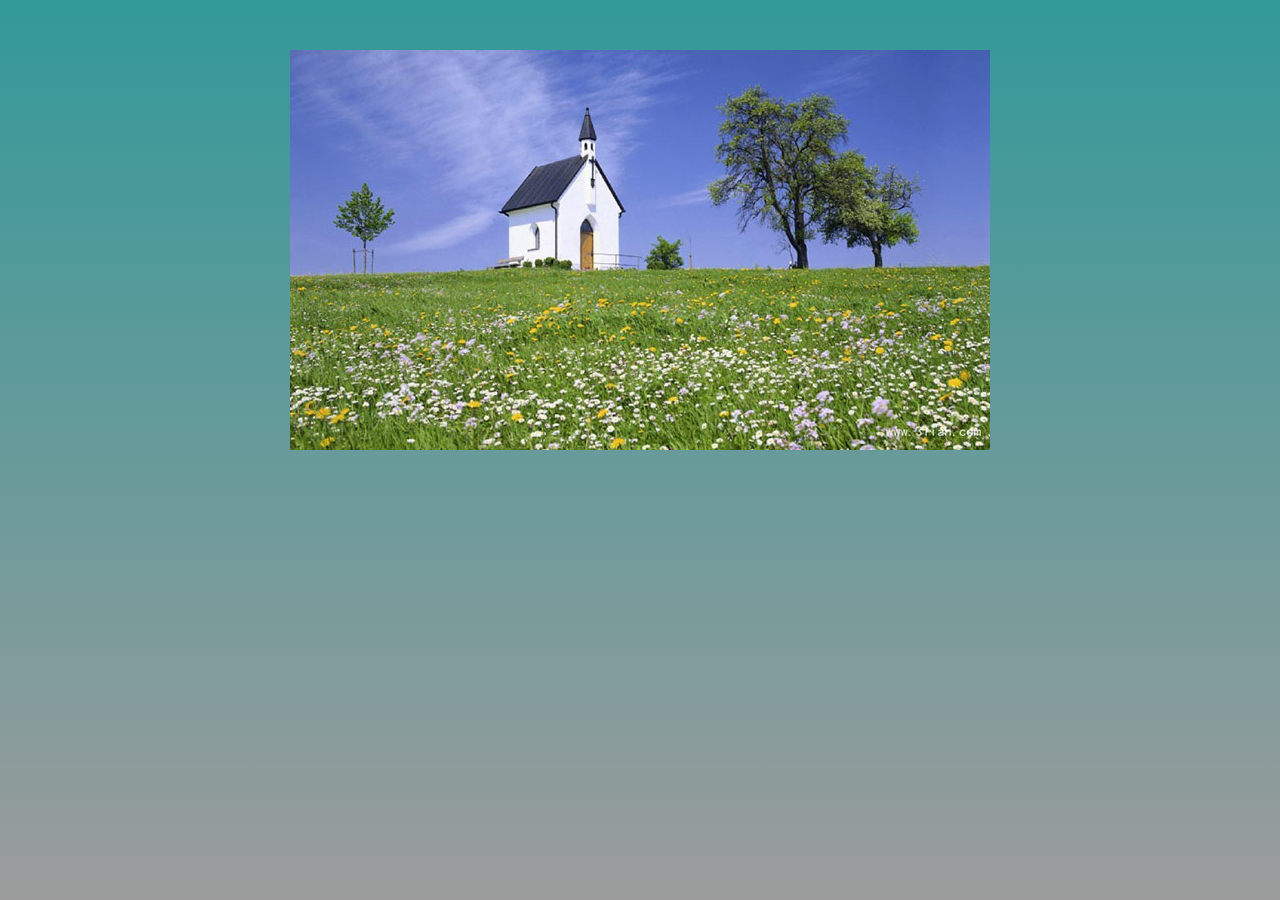
<file: h5/html5/blast.html>
<!DOCTYPE html>
<html>
<head lang="en">
    <meta charset="UTF-8">
    <title>张伟峰-爆破</title>
    <link rel="stylesheet" type="text/css" href="../css/base.css" >
    <style>
    	html,body{  height:100%;  overflow: hidden;  }
     	body{ background: -webkit-linear-gradient(#339999,#9c9c9c); }
        .box{ width:700px; height:400px; background: url("img/01.jpg") no-repeat; margin: 50px auto;  position: relative; }
        .box span{  position: absolute; background: url(img/00.jpg) no-repeat; }
    </style>
<script>
    function rnd(n,m){
        return parseInt(Math.random()*(m-n)+n);
    }
    window.onload=function(){
        var oBox=document.querySelector('.box');

        var divC=oBox.offsetWidth/2;

        var R=4;
        var C=7;

        for(var r=0; r<R; r++){
            for(var c=0; c<C; c++){
                var oSpan=document.createElement('span');
                oSpan.style.width=oBox.offsetWidth/C+'px';
                oSpan.style.height=oBox.offsetHeight/R+'px';
                oBox.appendChild(oSpan);

                oSpan.style.left=c*oSpan.offsetWidth+'px';
                oSpan.style.top=r*oSpan.offsetHeight+'px';
                oSpan.style.backgroundPosition='-'+c*oSpan.offsetWidth+'px -'+r*oSpan.offsetHeight+'px';
            }
        }

        //点击
        var iNow=0;
        var bReady=true;
        oBox.onclick=function(){

            if(bReady==false){
                return;
            }
            bReady=false;
            var aSpan=oBox.children;

            iNow++;

            for(var i=0; i<aSpan.length; i++){
                aSpan[i].style.transition='1s all ease';

                var x=aSpan[i].offsetWidth/2+aSpan[i].offsetLeft-divC;
                var y=aSpan[i].offsetHeight/2+aSpan[i].offsetTop-oBox.offsetHeight/2;


                aSpan[i].style.transform='perspective(800px) translate3d('+x+'px,'+y+'px,0) scale(1.2) rotateX('+rnd(-180,180)+'deg) rotateY('+rnd(-180,180)+'deg)';
                aSpan[i].style.opacity=0;
            }

            aSpan[0].addEventListener('transitionend',function(ev){
                if(ev.propertyName=='opacity'){
                   //统一回来
                    for(var i=0; i<aSpan.length; i++){
                        aSpan[i].style.transition='none';
                        aSpan[i].style.transform='perspective(800px) translate3d(0,0,0) scale(1) rotateX(0deg) rotateY(0deg)';
                        aSpan[i].style.opacity=1;

                        //换图
                        aSpan[i].style.backgroundImage='url(img/0'+iNow%3+'.jpg)';
                        oBox.style.backgroundImage='url(img/0'+(iNow+1)%3+'.jpg)';
                    }
                }
                bReady=true;
            },false);
        };
    };
</script>
</head>
<body>
    <div class="box">
    </div>
</body>
</html>
</file>
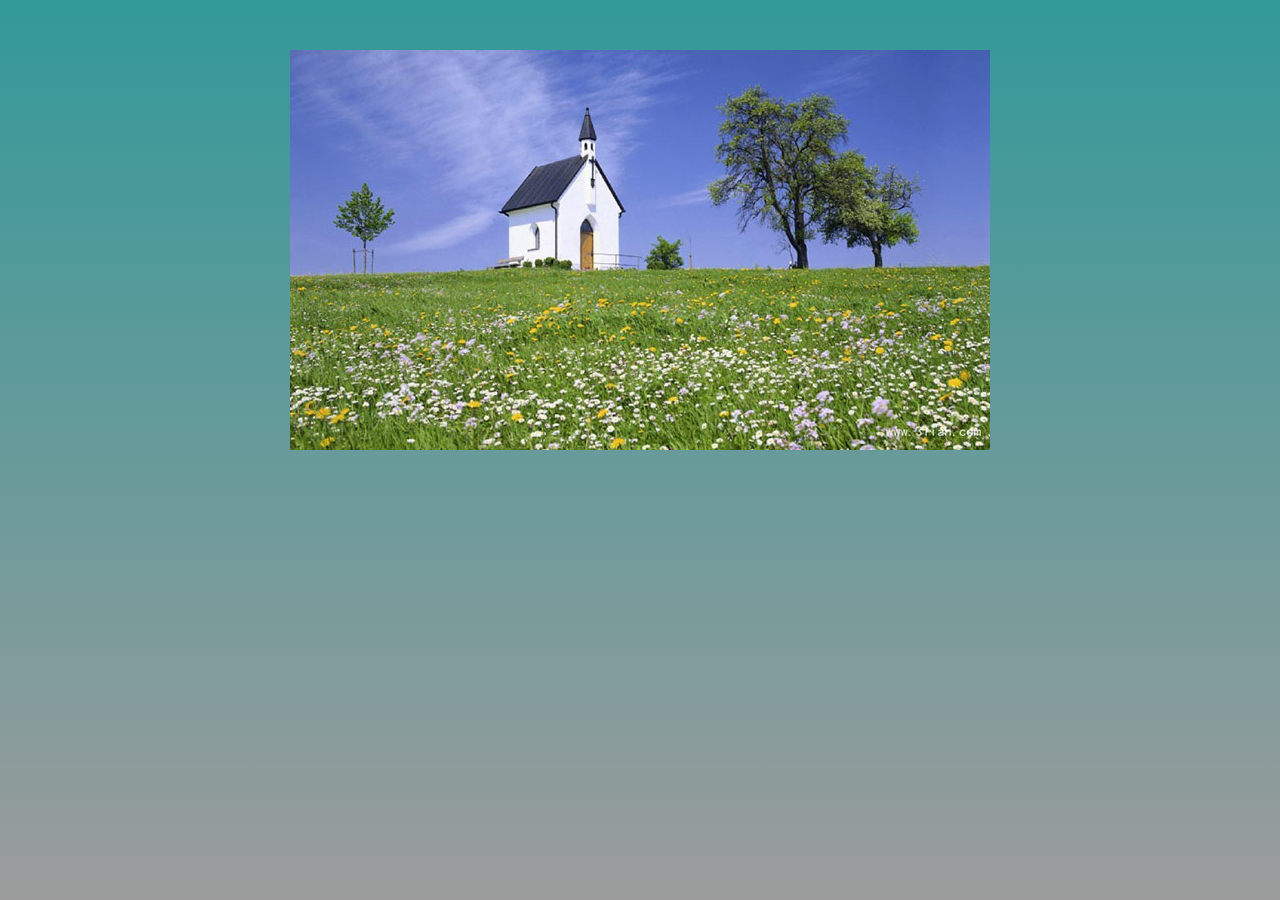
<file: h5/html5/flip.html>
<!DOCTYPE html>
<html>
<head lang="en">
    <meta charset="UTF-8">
    <title>张伟峰-翻页</title>
    <link rel="stylesheet" type="text/css" href="../css/base.css" >
    <style>
        html,body{  height:100%;  overflow: hidden;  }
        body{ background: -webkit-linear-gradient(#339999,#9c9c9c); }
        .box{ width:700px;  height:400px; background: url("img/00.jpg") no-repeat; margin: 50px auto;  position: relative; }
        .page{ width:50%;  height: 100%;  position: absolute;  right: 0; top:0;  transform-origin: left center; transform-style: preserve-3d; z-index: 3;  transition: 1s all ease;  transform:perspective(800px) rotateY(0deg);  }
        .page div{  width:100%; height:100%;  position: absolute;  left: 0;  top:0; }
        .front{ background: url("img/00.jpg") no-repeat right top; z-index: 2; backface-visibility: hidden; }
        .back{ background: url("img/01.jpg") no-repeat; z-index: 1; transform: scale(-1,1); }
        .page2{ width:50%; height:100%; position: absolute;  right: 0; top:0; background: url("img/01.jpg") no-repeat right top; z-index: 2;  }
    </style>
    <script>
        window.onload=function(){
            var oBox=document.querySelector('.box');
            var oPage=document.querySelector('.page');
            var oPage2=document.querySelector('.page2');
            var oFront=document.querySelector('.front');
            var oBack=document.querySelector('.back');

            var iNow=0;
            var bReady=true;
            oBox.onclick=function(){
                if(bReady==false)return;
                bReady=false;

                iNow++;

                oPage.style.transition='1s all ease';
                oPage.style.transform='perspective(800px) rotateY(-180deg)';

                function tEnd(){
                    //瞬间
                    oPage.style.transition='none';
                    oPage.style.transform='perspective(800px) rotateY(0deg)';

                    //换图
                    oBox.style.backgroundImage='url(img/0'+iNow%3+'.jpg)';
                    oFront.style.backgroundImage='url(img/0'+iNow%3+'.jpg)';

                    oBack.style.backgroundImage='url(img/0'+(iNow+1)%3+'.jpg)';
                    oPage2.style.backgroundImage='url(img/0'+(iNow+1)%3+'.jpg)';
                    bReady=true;
                    oPage.removeEventListener('transitionend',tEnd,false);
                }
                oPage.addEventListener('transitionend',tEnd,false);
            };
        };
    </script>
</head>
<body>
    <div class="box">
        <div class="page">
            <div class="front"></div>
            <div class="back"></div>
        </div>
        <div class="page2"></div>
    </div>
</body>
</html>
</file>
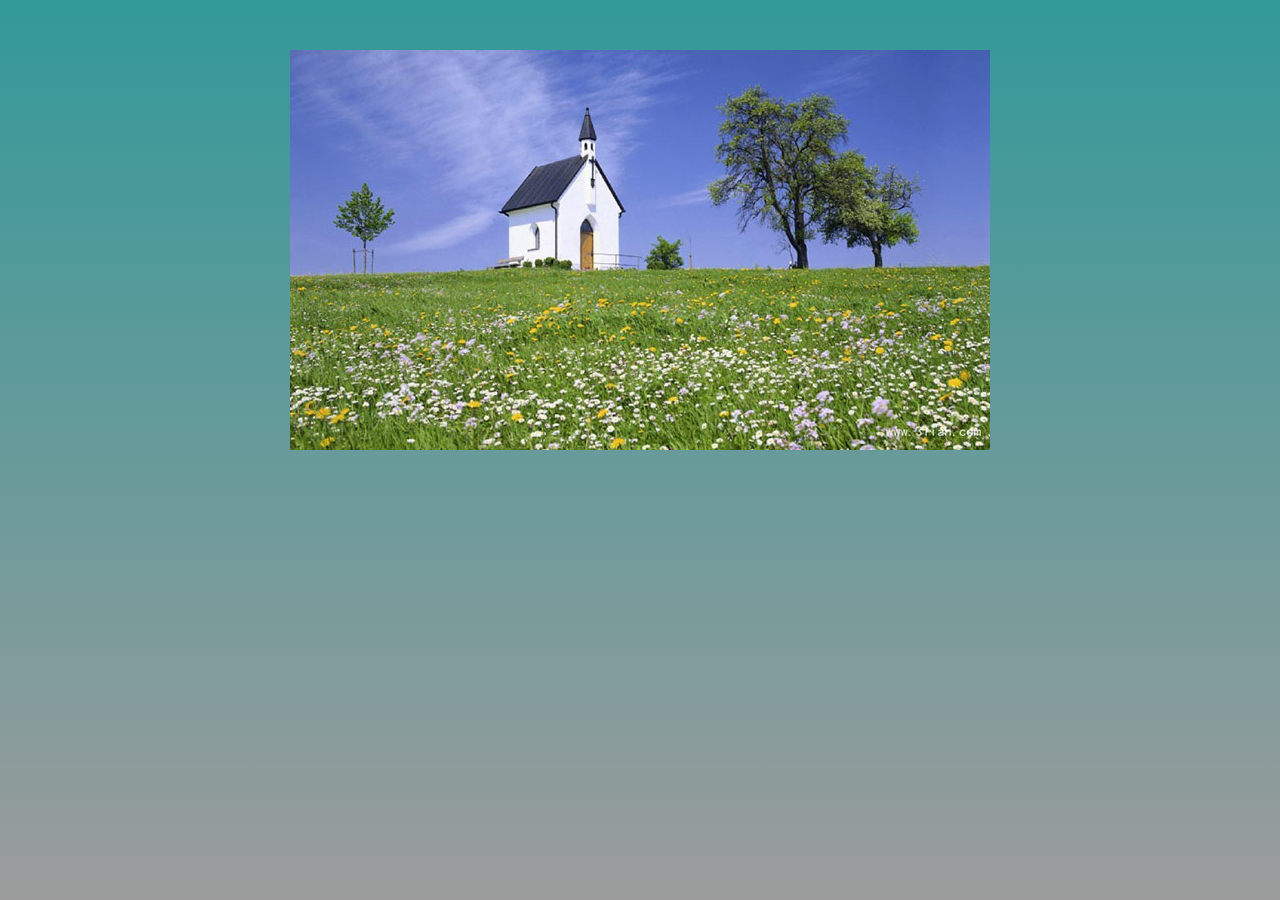
<file: h5/html5/grain.html>
<!DOCTYPE html>
<html lang="en">
<head>
	<meta charset="UTF-8">
	<title>张伟峰-3D颗粒翻转</title>
	<link rel="stylesheet" type="text/css" href="../css/base.css" >
	<style>
		html,body{  height:100%;  overflow: hidden;  }
        body{ background: -webkit-linear-gradient(#339999,#9c9c9c); }
        .box{  width:700px;  height:400px; margin: 50px auto; position: relative; }
        .box span{  position: absolute; transform-style: preserve-3d; }
        .box span em{  position: absolute; left: 0; top: 0; width:100%; height:100%; }
        .box span .front{  background: url("img/00.jpg") no-repeat; transform:translateZ(1px);  }
        .box span .back{ background:url("img/01.jpg") no-repeat; transform:translateZ(-1px) scale(-1,1); }
	</style>
<script>
window.onload=function(){
    var oBox=document.querySelector('.box');

    var R=4;
    var C=7;

    for(var r=0; r<R; r++){
        for(var c=0; c<C; c++){
            var oSpan=document.createElement('span');
            oSpan.style.width=oBox.offsetWidth/C+'px';
            oSpan.style.height=oBox.offsetHeight/R+'px';
            oBox.appendChild(oSpan);

            oSpan.style.left=c*oSpan.offsetWidth+'px';
            oSpan.style.top=r*oSpan.offsetHeight+'px';

            //给span加面
            oSpan.innerHTML='<em class="front"></em><em class="back"></em>';
            oSpan.children[0].style.backgroundPosition=-c*oSpan.offsetWidth+'px '+-r*oSpan.offsetHeight+'px';
            oSpan.children[1].style.backgroundPosition=-c*oSpan.offsetWidth+'px '+-r*oSpan.offsetHeight+'px';

            oSpan.dataset.r=r;
            oSpan.dataset.c=c;
        }
    }

    //点击
    var iNow=0;
    var bReady=true;
    oBox.onclick=function(){
        if(bReady==false){
            return;
        }
        bReady=false;

        var aSpan=oBox.children;

        iNow++;

        for(var i=0; i<aSpan.length; i++){
            var delayTime=(parseInt(aSpan[i].dataset.r)+parseInt(aSpan[i].dataset.c))*200;

            aSpan[i].style.transition='.4s all ease '+delayTime+'ms';

            aSpan[i].style.transform='perspective(800px) rotateY(180deg)';
        }

        //最后一个运动结束
        aSpan[aSpan.length-1].addEventListener('transitionend',function(){
            //瞬间回去
            for(var i=0; i<aSpan.length; i++){
                aSpan[i].style.transition='none';
                aSpan[i].style.transform='perspective(800px) rotateY(0deg)';

                //换图
                aSpan[i].children[0].style.backgroundImage='url(img/0'+iNow%3+'.jpg)';
                aSpan[i].children[1].style.backgroundImage='url(img/0'+(iNow+1)%3+'.jpg)';
            }
            bReady=true;
        },false)
    };
};
</script>
</head>
<body>
    <div class="box"></div>
</body>
</html>
</file>
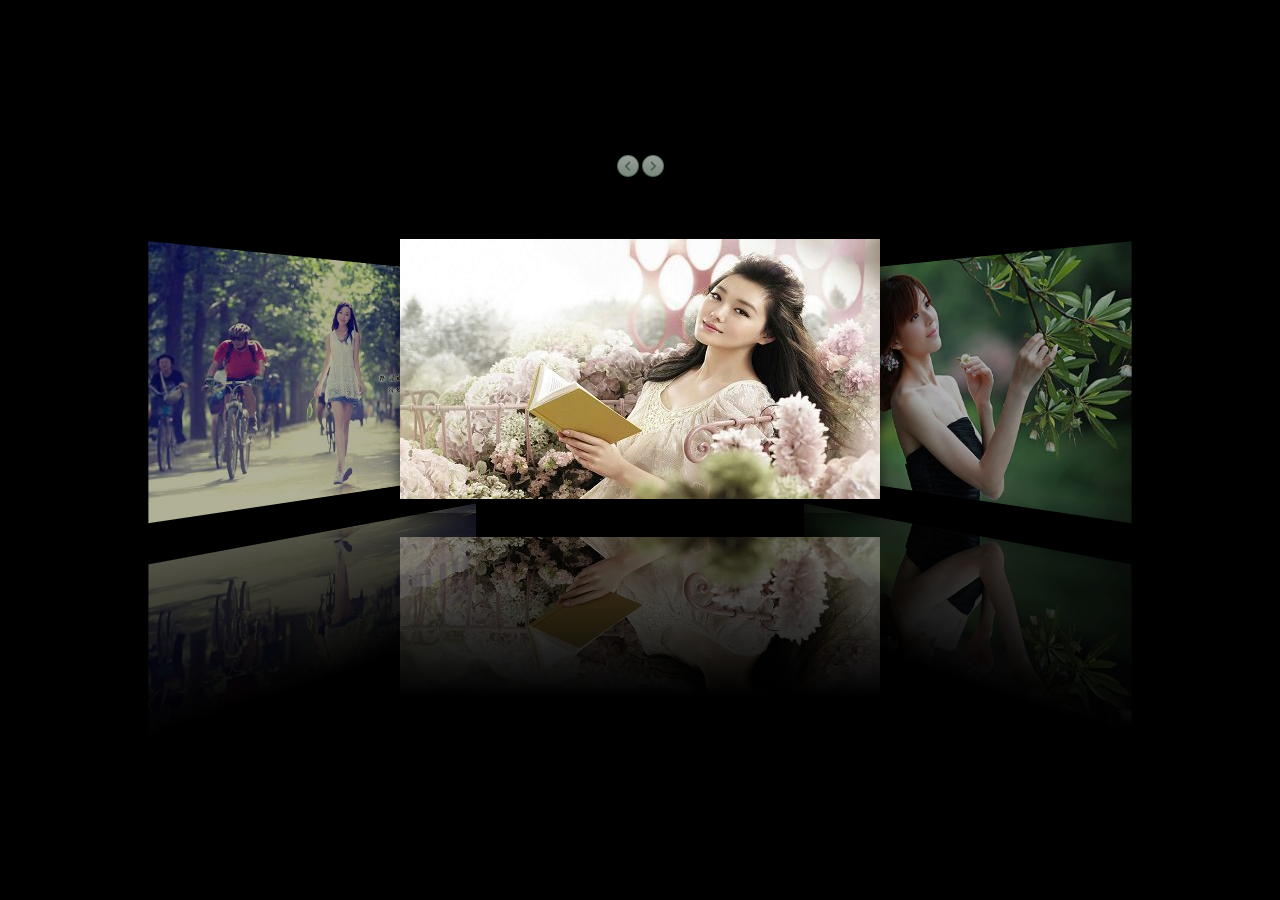
<file: h5/html5/slide.html>
<!DOCTYPE html>
<html>
<head lang="en">
    <meta charset="UTF-8">
    <title>张伟峰-倒影</title>
    <link rel="stylesheet" type="text/css" href="../css/base.css" >
    <style>
        body {overflow:hidden; background:#000;}
        #div1 {width:480px; height:316px; position:absolute; left:50%; top:45%; margin-left:-240px; margin-top:-208px;}
        #ul1 {width:100%; height:100%; position:relative; z-index:1;}
        #ul1 li {width:100%; height:100%; position:relative; list-style:none; overflow:-hidden; position:absolute; left:0; top:0; -webkit-transform:perspective(1100px) rotateY(0deg); z-index:1; opacity:0; box-shadow:0 4px 14px rgba(0,0,0,0.6); -webkit-transition:1s all ease; cursor:pointer;-webkit-box-reflect: below 10px -webkit-linear-gradient(rgba(255,255,255,0) 45%, rgba(255,255,255,0.5));}
        #ul1 .cur {z-index:4; opacity:1; -webkit-transform:scale(1);z-index:99;}
        #ul1 .active {z-index:4; opacity:1; -webkit-transform:translateY(40px) scale(2); z-index:99;}
        #ul1 .left, #ul1 .right {z-index:3; opacity:0.7;}
        #ul1 .left2, #ul1 .right2 {z-index:2; opacity:0;}

        #ul1 .left {  -webkit-transform:perspective(1100px) translate(-300px, 10px) rotateY(60deg) scale(0.9); }
        #ul1 .right {  -webkit-transform:perspective(1100px) translate(300px, 10px) rotateY(-60deg) scale(0.9); }
        #ul1 .left2 { -webkit-transform:perspective(1100px) translate(-400px, 10px) rotateY(60deg) scale(0.9); }
        #ul1 .right2 { -webkit-transform:perspective(1100px) translate(400px, 10px) rotateY(-60deg) scale(0.9);  }
        #ul1 li img {position:absolute; width:480px; height:260px; left:0; top:42px;}
        #div1 .btn { position:absolute; width:100%; height:22px; text-align:center; left:0; top:-42px; z-index:2;}
        #div1 .btn a {width:22px; height:22px; background:url(img/arrows.png) no-repeat; display:inline-block; -webkit-transform:scale(1); -webkit-transition:0.5s all ease;opacity:0.7;}
        #div1 .btn a:hover {-webkit-transform:scale(1.4); opacity:1;}
        #div1 .btn .prev {background-position:left;}
        #div1 .btn .next {background-position:right;}
    </style>
<script>
 window.onload=function (){

    var oDiv=document.getElementById('div1');
    var oUl=document.getElementById('ul1');
    var aLi=oUl.getElementsByTagName('li');
    var i=0;
    var iNow=0;
    var aA=oDiv.getElementsByTagName('a');
    var ready=true;
    var wait=0;
    
    aA[0].onclick=function ()
    {
        tab((iNow-1+aLi.length)%aLi.length);
    };
    
    aA[1].onclick=function ()
    {
        tab((iNow+1)%aLi.length);
    };
    
    var arr=[{b: 'webkit', e: 'webkitTransitionEnd'}, {b: 'firefox', e: 'transitionend'}];
    
    function tEnd(ev){
        var obj=ev.srcElement||ev.target;
        if(obj.tagName!='LI')return;
        wait--;
        if(wait<=0)ready=true;
    }
    
    for(var i=0;i<arr.length;i++)
    {
        if(navigator.userAgent.toLowerCase().search(arr[i].b)!=-1)
        {
            document.addEventListener(arr[i].e, tEnd, false);
            break;
        }
    }
    
    function m(n){return (n+aLi.length)%aLi.length;}
    
    function tab(now)
    {
        if(!ready)return;
        ready=false;
        
        iNow=now;
        
        wait=aLi.length;
        
        for(var i=0;i<aLi.length;i++)
        {
            aLi[i].className='';
            aLi[i].onclick=null;
        }
        aLi[m(iNow-2)].className='left2';
        aLi[m(iNow-1)].className='left';
        aLi[iNow].className='cur';
        aLi[m(iNow+1)].className='right';
        aLi[m(iNow+2)].className='right2';
        
        setEv();
    }
    
    setEv();
    
    function setEv()
    {
        var scaled=false;
        aLi[m(iNow-1)].onclick=aA[0].onclick;
        aLi[iNow].onclick=function ()   //放大
        {
            if(scaled)
            {
                this.className='active';
            }
            else
            {
                this.className='cur';
            }
            scaled=!scaled;
        };
        aLi[m(iNow+1)].onclick=aA[1].onclick;
    }
    
    document.onkeydown=function (ev)
    {
        var oEvent=ev||event;
        
        switch(oEvent.keyCode)
        {
            case 37:    //←
                aA[0].onclick();
                break;
            case 39:    //→
                aA[1].onclick();
                break;
        }
    };
    
    var autoPlayTimer=null;
    
    oDiv.onmouseout=function ()
    {
        clearInterval(autoPlayTimer);
        autoPlayTimer=setInterval(function (){
            aA[1].onclick();
        }, 3000);
    };
    oDiv.onmouseover=function ()
    {
        clearInterval(autoPlayTimer);
    };
    
    oDiv.onmouseout();
    
};
</script>
</head>
<body>
    <div id="div1">
    <ul id="ul1">
        <li class="cur"><img src="img/1.jpg" /></li>
        <li class="right"><img src="img/2.jpg" /></li>
        <li class="right2"><img src="img/3.jpg" /></li>
        <li><img src="img/4.jpg" /></li>
        <li><img src="img/5.jpg" /></li>
        <li><img src="img/6.jpg" /></li>
        <li><img src="img/7.jpg" /></li>
        <li><img src="img/8.jpg" /></li>
        <li><img src="img/9.jpg" /></li>
        <li><img src="img/10.jpg" /></li>
        <li class="left2"><img src="img/11.jpg" /></li>
        <li class="left"><img src="img/12.jpg" /></li>
    </ul>
    <div class="btn">
        <a class="prev" href="javascript:;"></a>
        <a class="next" href="javascript:;"></a>
    </div>
</div>
</body>
</html>
</file>
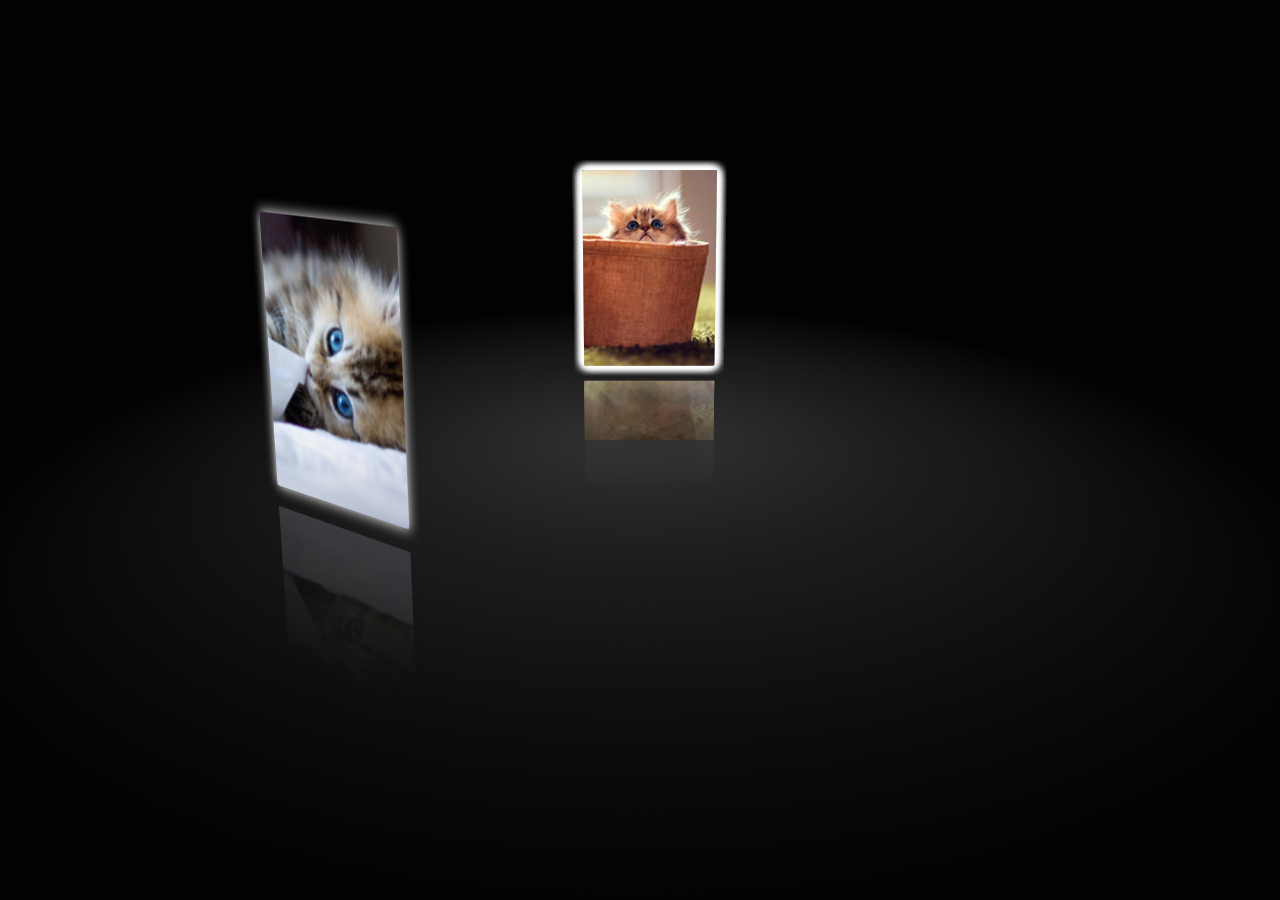
<file: h5/html5/xz.html>
<!DOCTYPE html>
<html lang="en">
<head>
	<meta charset="UTF-8">
	<title>张伟峰-3D图片旋转环</title>
	<link rel="stylesheet" type="text/css" href="../css/base.css" >
	<style>
		body{
			background:rgba(2,2,2,1);overflow:hidden;
		}
		#div2 {
			position:absolute; left:50%; top:50%; width:1200px; height:1200px; 
			
			background:-webkit-radial-gradient(center center, 600px 600px ,rgba(50,50,50,1), rgba(0,0,0,0));
			background:-moz-radial-gradient(center center, 600px 600px ,rgba(50,50,50,1), rgba(0,0,0,0));
			background:-ms-radial-gradient(center center, 600px 600px ,rgba(50,50,50,1), rgba(0,0,0,0));
			background:-o-radial-gradient(center center, 600px 600px ,rgba(50,50,50,1), rgba(0,0,0,0));
			background:radial-gradient(center center, 600px 600px ,rgba(50,50,50,1), rgba(0,0,0,0));
			
			margin-left:-600px; margin-top:-600px;
			-webkit-transform:translateY(200px) rotateX(90deg);
			-moz-transform:translateY(200px) rotateX(90deg);
			-ms-transform:translateY(200px) rotateX(90deg);
			-o-transform:translateY(200px) rotateX(90deg);
			transform:translateY(200px) rotateX(90deg);
		}
		#div1 {width:200px; height:200px; position:relative; margin:150px auto;
			background:null;
			
			-webkit-transform:perspective(1000px) rotateX(-10deg) rotateY(0deg);
			-moz-transform:perspective(1000px) rotateX(-10deg) rotateY(0deg);
			-ms-transform:perspective(1000px) rotateX(-10deg) rotateY(0deg);
			-o-transform:perspective(1000px) rotateX(-10deg) rotateY(0deg);
			transform:perspective(1000px) rotateX(-10deg) rotateY(0deg);
			
			-webkit-transform-style:preserve-3d;
			-moz-transform-style:preserve-3d;
			-ms-transform-style:preserve-3d;
			-o-transform-style:preserve-3d;
			transform-style:preserve-3d;
		}
		#div1 div.hid {position:absolute; left:50%; margin-left:-67px; margin-top:-90px; top:50%; background-size:100% 100%; font-size:50px;
			-webkit-transition:1s all ease;
			-moz-transition:1s all ease;
			-ms-transition:1s all ease;
			-o-transition:1s all ease;
			transition:1s all ease;

			overflow:hidden; width:153px; height:400px;
			
			-webkit-transform:rotateY(0deg) translateZ(0px);
			-moz-transform:rotateY(0deg) translateZ(0px);
			-ms-transform:rotateY(0deg) translateZ(0px);
			-o-transform:rotateY(0deg) translateZ(0px);
			transform:rotateY(0deg) translateZ(0px);
		}
		#div1 div.img {top:10px; left:10px; margin:0; box-shadow:0 0 10px white; width:133px; height:200px; position:absolute; border-radius:2px;}

		#div1 div.img .shadow { position:absolute; left:0; top:-102px; width:133px; height:200px;
			background-size:100% 100%;
			opacity:0.2;
		}
		#div1 div .over {position:absolute; left:0; top:214px; width:133px; height:100px; overflow:-hidden;
			-webkit-transform:scale(1,-1);
			-moz-transform:scale(1,-1);
			-ms-transform:scale(1,-1);
			-o-transform:scale(1,-1);
			transform:scale(1,-1);
		}
	</style>
</head>
<script>
window.onload=function (){
	var M=11;
	var oDiv=document.getElementById('div1');
	var aDiv=oDiv.getElementsByClassName('hid');
	var x=-10;
	var y=0;
	
	var speedX=0;
	var speedY=0;
	
	for(var i=1;i<=M;i++)
	{
		var oNewDiv=document.createElement('div');
		
		oNewDiv.className='hid';
		
		(function (oNewDiv,i){
			setTimeout(function (){
				oNewDiv.style.WebkitTransform='rotateY('+(360*(i-1)/M)+'deg) translateZ(400px)';
				oNewDiv.style.MozTransform='rotateY('+(360*(i-1)/M)+'deg) translateZ(400px)';
				oNewDiv.style.msTransform='rotateY('+(360*(i-1)/M)+'deg) translateZ(400px)';
				oNewDiv.style.OTransform='rotateY('+(360*(i-1)/M)+'deg) translateZ(400px)';
				oNewDiv.style.transform='rotateY('+(360*(i-1)/M)+'deg) translateZ(400px)';
		
				setTimeout(function (){
					if(i==M)fixAll();
					
					setTimeout(function (){
						
						oNewDiv.style.WebkitTransition='none';
						oNewDiv.style.MozTransition='none';
						oNewDiv.style.msTransition='none';
						oNewDiv.style.OTransition='none';
						oNewDiv.style.transition='none';
						
					},1000);
				}, 3000);
			}, (M+3-i)*200);
		})(oNewDiv,i);
		
		oNewDiv.degY=360*(i-1)/M;
		
		oNewDiv.innerHTML='<div class="img"><span class="over"><span class="shadow"></span></span></div>';
		oNewDiv=oNewDiv.getElementsByClassName('img')[0];
		
		oNewDiv.style.background='url(img2/'+i+'.jpg)';
		
		oNewDiv.getElementsByClassName('shadow')[0].style.background='-webkit-linear-gradient(rgba(0,0,0,1) 40%, rgba(255,255,255,0)), url(img2/'+i+'.jpg)';
		oNewDiv.getElementsByClassName('shadow')[0].style.background='-moz-linear-gradient(rgba(0,0,0,1) 40%, rgba(255,255,255,0)), url(img2/'+i+'.jpg)';
		oNewDiv.getElementsByClassName('shadow')[0].style.background='-ms-linear-gradient(rgba(0,0,0,1) 40%, rgba(255,255,255,0)), url(img2/'+i+'.jpg)';
		oNewDiv.getElementsByClassName('shadow')[0].style.background='-o-linear-gradient(rgba(0,0,0,1) 40%, rgba(255,255,255,0)), url(img2/'+i+'.jpg)';
		oNewDiv.getElementsByClassName('shadow')[0].style.backgroundSize='100% 100%';
		oNewDiv.style.backgroundSize='100% 100%';
		
		oDiv.appendChild(oNewDiv.parentNode);
	}
	
	document.onmousedown=function (ev)
	{
		var oEvent=ev||event;
		var mouseStartX=oEvent.clientX;
		var mouseStartY=oEvent.clientY;
		
		var startX=x;
		var startY=y;
		
		var lastX=mouseStartX;
		var lastY=mouseStartY;
		
		speedX=speedY=0;
		
		document.onmousemove=function(ev)
		{
			var oEvent=ev||event;
			
			y=startY+(oEvent.clientX-mouseStartX)/10;
			x=startX-(oEvent.clientY-mouseStartY)/10;
			
			speedX=(oEvent.clientX-lastX)/5;
			speedY=(oEvent.clientY-lastY)/5;
			
			fixAll();
			
			lastX=oEvent.clientX;
			lastY=oEvent.clientY;
		};
		
		document.onmouseup=function ()
		{
			document.onmousemove=null;
			document.onmouseup=null;
			
			startMove();
		};
		
		stopMove();
		
		return false;
	};
	
	var timer=null;
	function startMove()
	{
		clearInterval(timer);
		timer=setInterval(function (){
			x-=speedY;
			y+=speedX;
			
			speedY*=0.93;
			speedX*=0.93;
			
			if(Math.abs(speedX)<0.1 && Math.abs(speedY)<0.1)
				stopMove();
			
			fixAll();
		}, 30);
	}
	
	function stopMove()
	{
		clearInterval(timer);
	}
	
	function fixAll()
	{
		oDiv.style.WebkitTransform='perspective(1000px) rotateX('+x+'deg) rotateY('+y+'deg)';
		oDiv.style.MozTransform='perspective(1000px) rotateX('+x+'deg) rotateY('+y+'deg)';
		oDiv.style.msTransform='perspective(1000px) rotateX('+x+'deg) rotateY('+y+'deg)';
		oDiv.style.OTransform='perspective(1000px) rotateX('+x+'deg) rotateY('+y+'deg)';
		oDiv.style.transform='perspective(1000px) rotateX('+x+'deg) rotateY('+y+'deg)';
		
		for(var i=0;i<aDiv.length;i++)
		{
			var deg=aDiv[i].degY+y;
			var a=(deg%360+360)%360;
			
			a=Math.abs(180-a);
			
			var d=0.1+(a/180)*0.9;
			
			if(d<0.2)d=0.2;
			
			aDiv[i].style.opacity=d;
			
		}
	}
};
</script>
<body>
	<div id="div1">
		<strong id="div2"></strong>
	</div>
</body>
</html>
</file>
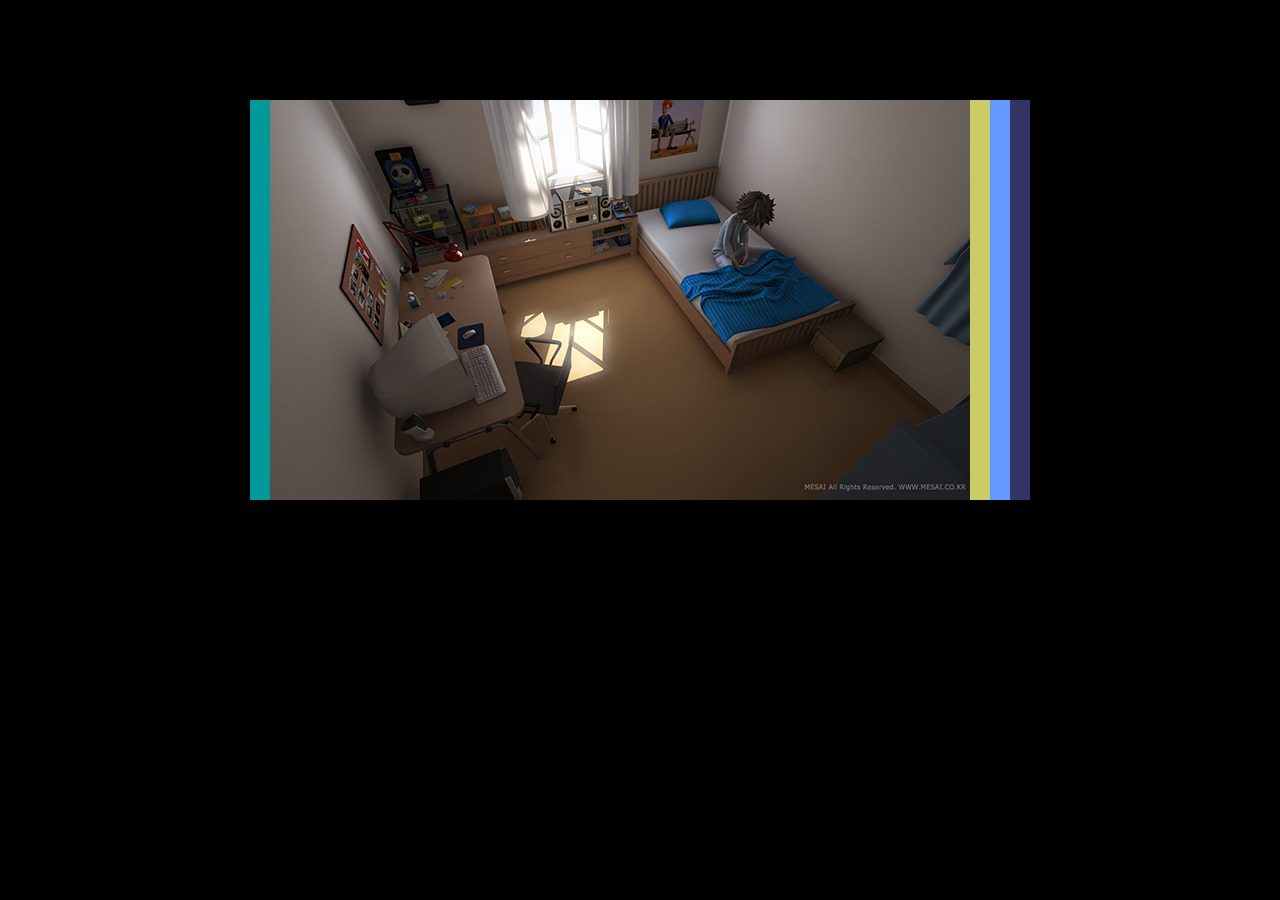
<file: h5/sports/accordion.html>
<!DOCTYPE html>
<html lang="en">
<head>
	<meta charset="UTF-8">
	<title>张伟峰-js-手风琴</title>
	<link rel="stylesheet" type="text/css" href="../css/base.css" >
	<style>
		body{background: #000;}
		.box { overflow:hidden; position:relative; width:780px; height:400px; margin:100px auto; }

		li { position:absolute; top:0; left:0; width:700px; padding-left:20px; list-style:none; }
		img { width:700px; height:400px; }
		span { position:absolute; top:0; left:0; right:auto; width:20px; height:100%; }
	</style>

<script src="../js/base.js"></script>
<script>
window.onload=function (){
	var aLi=document.getElementsByTagName('li');
	var aSpan=document.getElementsByTagName('span');
	var nLiW=aLi[0].offsetWidth;
	var nSpanW=aSpan[0].offsetWidth;
	
	for(var i=0; i<aLi.length; i++){
		if(i != 0){
			aLi[i].style.left=720+(i-1)*20+'px';
		}
		
		(function(index){
			aSpan[i].onmouseover=function(){
				for (var i=0; i<aLi.length; i++){
					if(i<=index){
						
						(function(index){
							var left=index*20;
							
							move(aLi[index],{left:left},{easing:Tween.Circ.easeOut});
							//alert({left:left+'px'});
						})(i);
						
					}else{
						
						(function(index){
							var left=720+(index-1)*20;
							move(aLi[index],{left:left},{easing:Tween.Circ.easeOut});
						})(i);
					}
				}	
			};
		})(i);		
	}
	
};
</script>
</head>

<body>
	<div class="box">
		<ul>
			<li>
				<span style="background:#099;"></span>
				<img src="img/00.jpg" />
			</li>
			
			<li>
				<span style="background:#cc6;"></span>
				<img src="img/01.jpg" />
			</li>
			
			<li>
				<span style="background:#69f;"></span>
				<img src="img/02.jpg" />
			</li>
			
			<li>
				<span style="background:#336;"></span>
				<img src="img/03.jpg" />
			</li>
		</ul>
	</div>
</body>
</html>
</file>
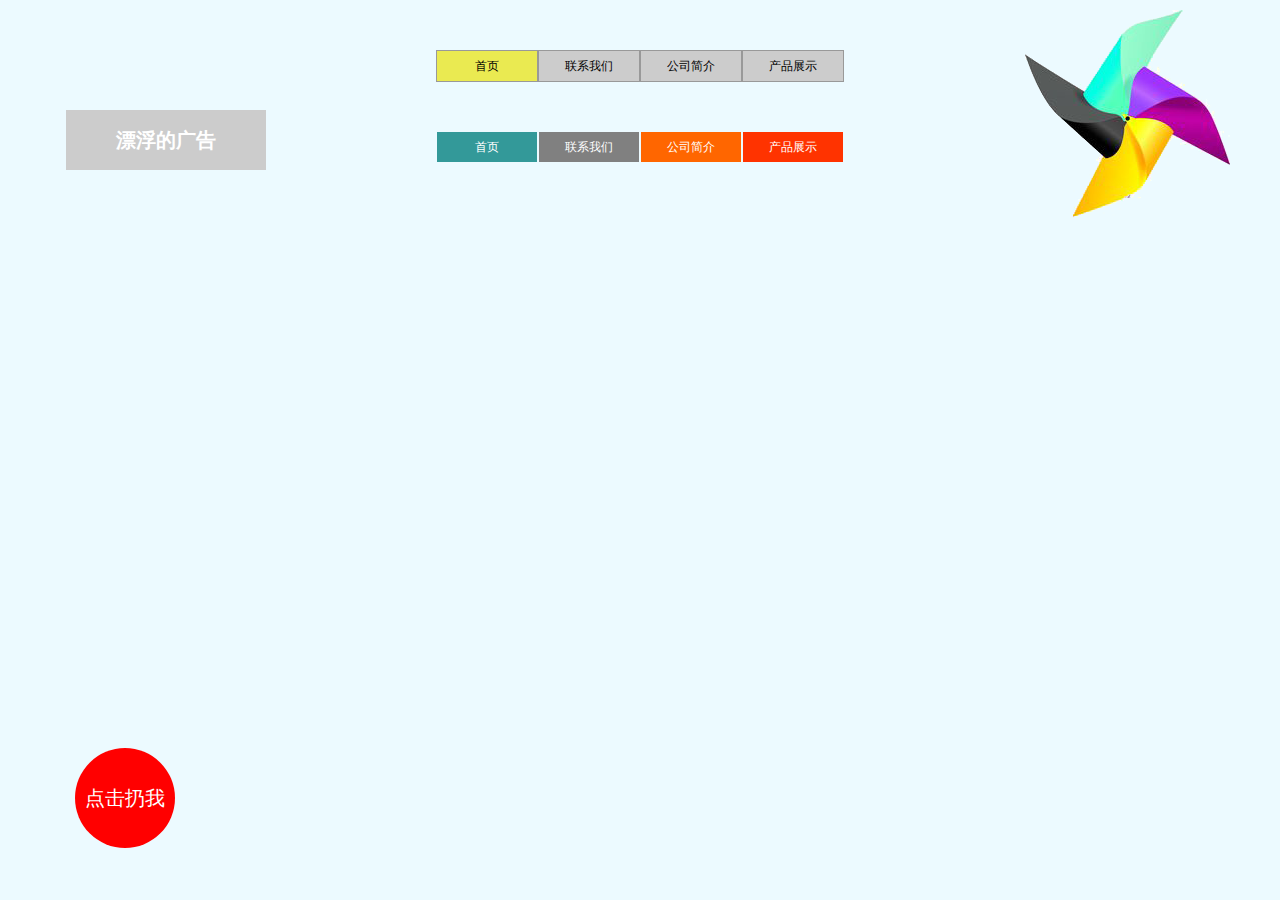
<file: h5/sports/more.html>
<!DOCTYPE html>
<html lang="en">
<head>
	<meta charset="UTF-8">
	<title>张伟峰-小效果</title>
	<link rel="stylesheet" type="text/css" href="../css/base.css" >
	<style>
        body{ background: #ecfaff;}
        #ul1{width:408px; height:32px; background:#ccc;  margin: 50px auto; position: relative; }
        #ul1 li{ width:100px; height:30px; line-height: 30px; float:left; border: 1px solid #999;  text-align: center; position: relative; z-index: 2; }
        #ul1 li.box{  position: absolute; left:0; top:0; background:#ff0; z-index: 1; opacity:0.6; } 
        #div1{ width:200px; height:60px; background:#ccc; position: absolute; left: 0; top:0; color: #fff; text-align: center; line-height: 60px; font-weight: bold; font-size: 20px; }
        #ball{ width:90px; height:100px; background:red; position: absolute; left: 10px; top:10px; border-radius: 50%;font-size: 20px; color: #fff; line-height: 100px; padding-left:10px; cursor: pointer;}
        #ul2{ margin: 50px auto; width:408px;}
        #ul2 li{ float: left; width:100px; height: 30px; text-align: center; line-height: 30px; color: #fff; margin: 0 1px; cursor: pointer; transition: .4s all ease;}
        #ul2 li:hover{ border-radius: 4px 30px; transform: rotate(60deg);}
        @keyframes rotate {
            to{
                transform: rotate(-360deg);
            }
        }
        .box{  width:205px;  height:208px; background: url("img/che.png") no-repeat; transform: rotate(0deg); position: absolute;  top: 10px; right: 50px; cursor: pointer;}
        .rotate{ animation-name: rotate; animation-duration: 2s; animation-timing-function: linear; animation-iteration-count: infinite; animation-direction: alternate; }
        .rotate:hover{ animation-play-state: paused; }
    </style>
<script src="../js/base.js"></script>
<script src="js/nav.js"></script>
</head>
<body>	
	<ul id="ul1">
        <li>首页</li>
        <li>联系我们</li>
        <li>公司简介</li>
        <li>产品展示</li>
        <li class="box"></li>
    </ul>
    <ul id="ul2">
        <li style="background: #399;">首页</li>
        <li style="background: rgb(128,128,128);">联系我们</li>
        <li style="background: #f60;">公司简介</li>
        <li style="background: #f30;">产品展示</li>
    </ul>
    <div id="ball">点击扔我</div>
    <div id="div1">漂浮的广告</div>
    <div class="box rotate"></div>
</body>
</html>
</file>
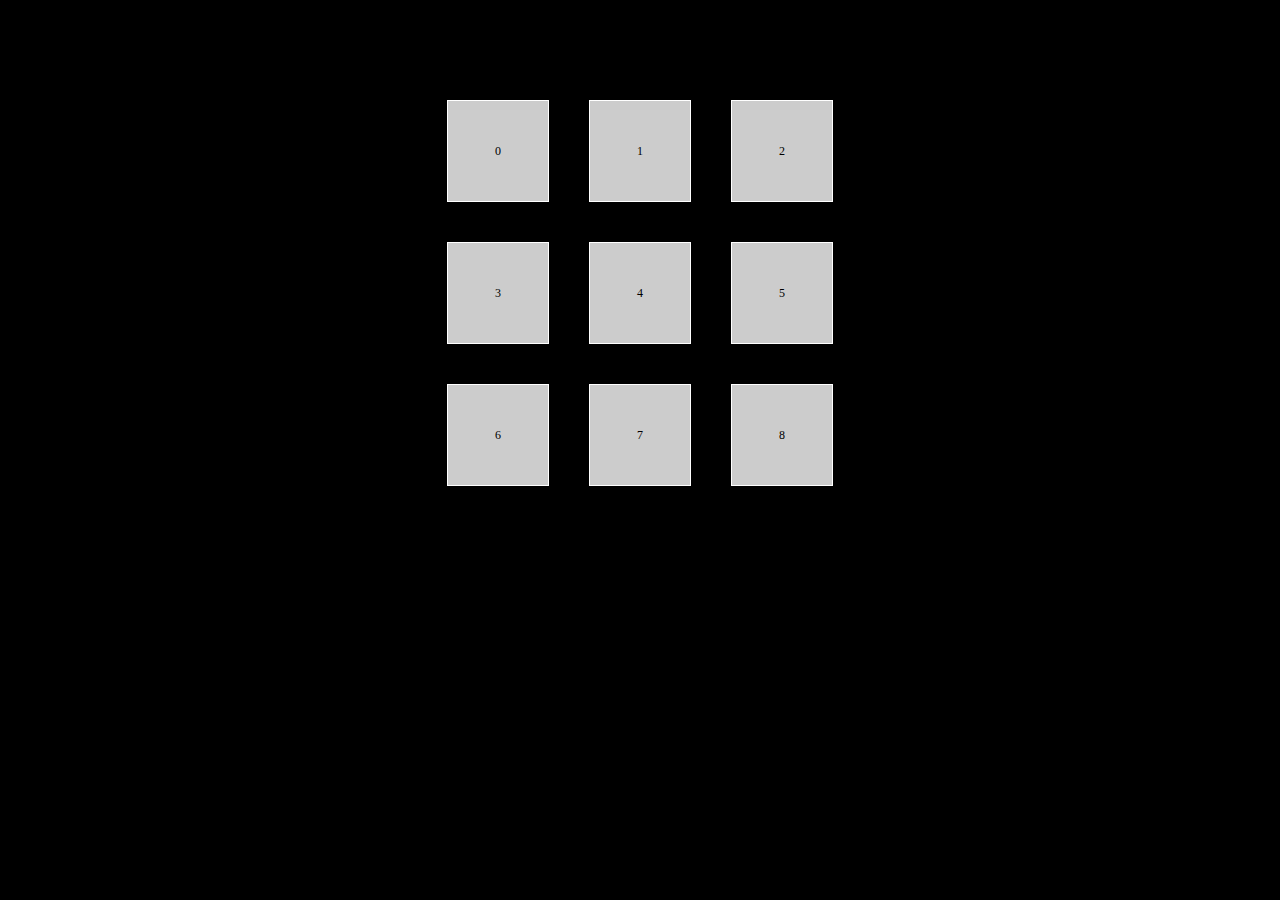
<file: h5/sports/phone.html>
<!DOCTYPE html>
<html lang="en">
<head>
	<meta charset="UTF-8">
	<title>张伟峰-手机桌面</title>
	<link rel="stylesheet" type="text/css" href="../css/base.css" >
	<style>
		body{background: #000;}
		#ul1{
            width:426px;
            margin: 80px auto;
        }
        #ul1 li{
            width:100px; height:100px; background: #ccc; border: 1px solid #fff; float: left; margin: 20px; text-align: center; line-height: 100px;
        }
        #ul1 li.box{ border: 3px dashed #f60;}
	</style>
<script src="../js/base.js"></script>
<script>
	window.onload=function(){
            var oUl=document.getElementById('ul1');
            var aLi=oUl.children;

            var zIndex=1000;

            /*布局转化*/
            var aPos=[];
            for(var i=0; i<aLi.length; i++){
                aPos[i]={
                    left:aLi[i].offsetLeft,
                    top:aLi[i].offsetTop
                };
            }

            for(var i=0; i<aPos.length; i++){
                aLi[i].style.left=aPos[i].left+'px';
                aLi[i].style.top=aPos[i].top+'px';
                aLi[i].style.position='absolute';
                aLi[i].style.margin=0;
            }

            //调用拖拽函数
            for(var i=0; i<aLi.length; i++){
                drag(aLi[i]);
                aLi[i].index=i;
            }

            /*拖拽函数*/
            function drag(obj){
                obj.onmousedown=function(ev){
                    var oEvent=ev || event;
                    var disX=oEvent.clientX-obj.offsetLeft;
                    var disY=oEvent.clientY-obj.offsetTop;

                    obj.style.zIndex=zIndex++;

                    document.onmousemove=function(ev){
                        var oEvent=ev || event;
                        obj.style.left=oEvent.clientX-disX+'px';
                        obj.style.top=oEvent.clientY-disY+'px';

                        //检测碰撞
                        var oNear=findNearest(obj);
                        if(oNear && oNear!=obj){
                            var n=obj.index;
                            var m=oNear.index;

                            if(n<m){
                                for(var i=0; i<aLi.length; i++){
                                    if(aLi[i].index>=n+1 && aLi[i].index<=m){
                                        aLi[i].index--;
                                        move(aLi[i],aPos[aLi[i].index]);
                                    }
                                }
                                obj.index=m;
                            }else{
                                for(var i=0; i<aLi.length; i++){
                                    if(aLi[i].index>=m && aLi[i].index<=n-1){
                                        aLi[i].index++;
                                        move(aLi[i],aPos[aLi[i].index]);
                                    }
                                }
                                obj.index=m;
                            }
                        }
                    };

                    document.onmouseup=function(){
                        document.onmousemove=null;
                        document.onmouseup=null;

                        move(obj,aPos[obj.index]);
                    };
                    return false;
                };
            }
            /*找离物体最近的li*/
            function findNearest(obj){
                var iMin=999999999999;
                var iMinIndex=-1;
                for(var i=0; i<aLi.length; i++){
                    //if(obj==aLi[i])continue; //?
                    if(collTest(obj,aLi[i])){
                        var dis=getDis(obj,aLi[i]);

                        if(dis<iMin){
                            iMin=dis;
                            iMinIndex=i;
                        }
                    }
                }

                if(iMinIndex==-1){
                    return null;
                }else{
                    return aLi[iMinIndex];
                }
            }
            /*求距离*/
            function getDis(obj,obj2){
                var l1=obj.offsetLeft+obj.offsetWidth/2;
                var l2=aPos[obj2.index].left+obj2.offsetWidth/2;

                var t1=obj.offsetTop+obj.offsetHeight/2;
                var t2=aPos[obj2.index].top+obj2.offsetHeight/2;

                var a=l1-l2;
                var b=t1-t2;

                return Math.sqrt(a*a+b*b);
            }
            /*碰撞检测函数*/
            function collTest(obj,obj2){
                var l1=obj.offsetLeft;
                var r1=obj.offsetLeft+obj.offsetWidth;
                var t1=obj.offsetTop;
                var b1=obj.offsetTop+obj.offsetHeight;

                var l2=aPos[obj2.index].left;
                var r2=aPos[obj2.index].left+obj2.offsetWidth;
                var t2=aPos[obj2.index].top;
                var b2=aPos[obj2.index].top+obj2.offsetHeight;

                if(r1<l2 || l1>r2 || b1<t2 || t1>b2){
                    return false;
                }else{
                    return true;
                }
            }
        };
</script>
</head>
<body>
	<ul id="ul1">
	    <li>0</li>
	    <li>1</li>
	    <li>2</li>
	    <li>3</li>
	    <li>4</li>
	    <li>5</li>
	    <li>6</li>
	    <li>7</li>
	    <li>8</li>
	</ul>
</body>
</html>
</file>
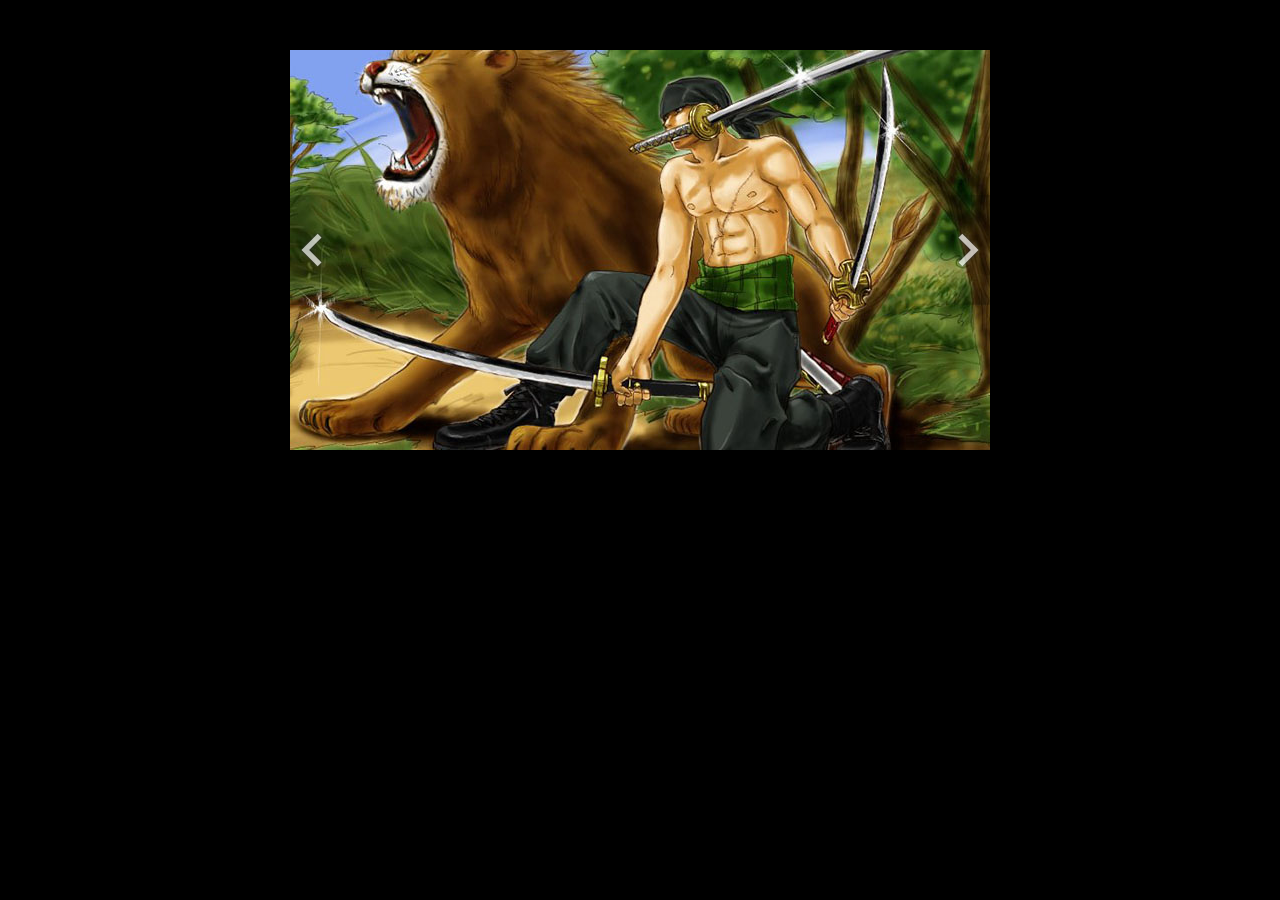
<file: h5/sports/sports.html>
<!DOCTYPE html>
<html lang="en">
<head>
	<meta charset="UTF-8">
	<title>张伟峰-js-分块运动</title>
	<link rel="stylesheet" type="text/css" href="../css/base.css" >
	<style>
		body{background: #000;}
		.main_rtr_tab{
			width:700px;
			height:400px;
			margin:50px auto;
			position:relative;
		}
		.main_rtr_pre{
			position:absolute;
			top:50%;
			left:0;
			width:70px;
			height:110px;
			margin-top: -55px;
			background:url(img/left_tab.png);
		}
		.main_rtr_next{
			position:absolute;
			top:50%;
			right:0;
			width:70px;
			height:110px;
			margin-top: -55px;
			background:url(img/right_tab.png);
		}
		.main_rtr_tab span{
			background:url(img/02.jpg) no-repeat;
			opacity:0;
		}
		.main_rtr_tab i{
			font-style:normal;
			z-index:99999;
		}
	</style>

<script src="../js/base.js"></script>
<script>
	window.onload=function(){
		var oDiv=document.getElementById('tab');
		var oNext=document.getElementById('main_rtr_next');
		var oPre=document.getElementById('main_rtr_pre');
		var oImg=document.getElementById('img1');
		
		var Row=4;
		var Col=7;
		var W=700;
		var H=400;
		var aPath=['img/01.jpg','img/02.jpg','img/00.jpg'];
		
		var height=H/Row;
		var width=W/Col;
		var aSpan=[];
		var bFlag=false;
		
		
		for(var r=0; r<Row; r++){
			
			for(var c=0; c<Col; c++){
				
				var oSpan=document.createElement('span');
				
				oSpan.style.height=height+'px';
				oSpan.style.width=width+'px';
				
				var left=c*width;
				var top=r*height;
				
				oSpan.style.left=left+'px';
				oSpan.style.top=top+'px'
				oSpan.style.position='absolute';
				oSpan.style.backgroundPosition=-left+'px -'+top+'px';
				oDiv.appendChild(oSpan);
				aSpan.push(oSpan);
			}
		}
		
		var now=0;  //当前点击次数
		
		oNext.onmouseover=function(){
			oNext.style.cursor='pointer';
		}
		
		oNext.onclick=function(){
			
			if (bFlag)
			{
				return;
			}
			
			bFlag=true;
			
			now++;
			var timer=null;
			
			for(var i=0; i<aSpan.length; i++){
				
				aSpan[i].style.opacity=0;
				aSpan[i].style.backgroundImage='url('+aPath[now%aPath.length]+')';
			}
			
			var n=0;  //第几个span
			
			clearInterval(timer);
			timer=setInterval(function(){
				
				(function(index){
					move(aSpan[n],{opacity:1},{
						complete:function(){
					
							if(index == aSpan.length-1){
								
								oImg.src=aPath[now%aPath.length];
								bFlag=false;	
							}
						}
					});
				})(n);
				
				
				n++;
				if(n == aSpan.length){
					clearInterval(timer);
				}
			},100);
		};
		
		oPre.onmouseover=function(){
			oPre.style.cursor='pointer';
		}
		
		oPre.onclick=function(){
			
			if (bFlag)
			{
				return;
			}
			
			bFlag=true;
			
			now--;
			if(now == -1){
				
				now=aPath.length-1;
			}
			var timer=null;
			
			for(var i=0; i<aSpan.length; i++){
				
				aSpan[i].style.opacity=0;
				aSpan[i].style.backgroundImage='url('+aPath[now%aPath.length]+')';
			}
			
			var n=0;  //第几个span
			
			clearInterval(timer);
			timer=setInterval(function(){
				
				(function(index){
					move(aSpan[n],{opacity:1},{
						complete:function(){
					
							if(index == aSpan.length-1){
								oImg.src=aPath[now%aPath.length];
								bFlag=false;
								
							}
						}
					});
				})(n);
				
				
				n++;
				if(n == aSpan.length){
					clearInterval(timer);
				}
			},100);
		};
	};
</script>
</head>
<body>
	<div id="tab" class="main_rtr_tab">
    	<img src="img/01.jpg"  id="img1">
		<i id="main_rtr_pre" class="main_rtr_pre"></i>
		<i id="main_rtr_next" class="main_rtr_next"></i>
    </div>

</body>
</html>
</file>
<file: 3/cass/base.css>
@charset "utf-8";
/* CSS Document */

*{ padding:0; margin:0; line-height:100%;}
body{ font-size:12px;}
a{ text-decoration:none; color:#000;}
li{ list-style:none;}
h1,h2,h3,h4,h5,h6,strong,b{ font-weight:normal; font-size:100%;}
i,em{ font-style:normal;}
img{ vertical-align:top;}
a img{ border:none;}
.clearfix:after{ display:block; clear:both; content:'';}
.clearfix{ zoom:1;}
.fl{  display:inline; float:left;}
.fr{  display:inline; float:right;}
</file>
<file: 3/cass/style.css>
@charset "utf-8";
/* CSS Document */

.LHX_header_top{background:url(../img/nav_bg.png)no-repeat 0 0;height:50px;}
.header_top_box{width:1000px;margin:0 auto;}
.hear_top_l{background:url(../img/logo_dark.png)no-repeat 0 -5px;width:103px;height:36px;border-right:1px solid #cecece;margin:6px 324px 0 0;}
.header_top_cent i{width:24px;height:24px;margin-right:6px;}
.header_top_i{background:url(../img/cyou_sprite.png)no-repeat -139px 0;}
.header_top_box a{color:#333;}
.header_top_cent{padding:11px 9px 0 0;height:39px;border-right:1px solid #e1e1e1;}
.header_top_cent li{padding-left:21px;}
.header_top_i1{background:url(../img/cyou_sprite.png)no-repeat -189px 0;}
.header_top_i2{background:url(../img/cyou_sprite.png)no-repeat 0 -104px;}
.hear_top_sp{text-align:center;line-height:24px;}
.hear_top_r li{padding:19px 15px 19px 26px;border-right:1px solid #e1e1e1;}
.hear_top_ri{background:url(../img/cyou_sprite.png)no-repeat -206px -148px;width:7px;height:4px;margin:4px 0  0 5px;}

.active{border:1px solid #bbbbbb;width:328px;height:268px;overflow:hidden;background:#f2f2f2;border-bottom:none;position:absolute;right:-1px;top:50px;display:none;}

.od{position:relative;}
.uk{position:relative;in-index:1;background:#f2f2f2;}
.div1{margin-right:-8px;}
.tit1{height:32px;}
.od a{color:#681683}
.od .hear_top_ri{background-position:-206px -87px;}
.div1 a{width:96px;height:33px;border-right:1px solid #dbdbdb;border-bottom:1px solid #dbdbdb;background:#fcfcfc;color:#333333;line-height:33px;padding-left:15px;border-top:1px solid #dbdbdb;}
.tit1 i{background:url(../img/ren.png)no-repeat;width:18px;height:18px;margin-top:6px;margin-left:22px;margin-right:7px;}
.tit1 b{line-height:32px;}
.hear_top_r{padding-left:3px;}
.LHX_header_cent{background:url(../img/nav_bg.png)no-repeat 0 -50px;height:5px;}
.cont_box{background:url(../img/con_bg.jpg)repeat-x center 0;height:1605px;}

.header_main{background:url(../img/header_main.jpg)no-repeat;height:551px;margin:0 auto;width:1000px;}
.header_h1{background:url(../img/logo.gif)no-repeat;width:190px;height:100px;display:block;text-indent:-999em;margin-right:36px;}
.header_h1 a{height:100%;display:block;}
.header_nav_li{padding:0 14px;text-align:center;height:110px;}
.header_nav_li a{color:#d2dfff;}
.header_nav_li b{margin:36px 0 6px 0;display:inline-block;font-size:15px;}

.header_nav ul{width:774px;overflow:hidden;}
.mid_box{background:url(../img/content.jpg)no-repeat;height:1065px;width:1000px;margin:0 auto;}

.mid_box_l a{background:url(../img/sprite.jpg)no-repeat;text-indent:-999em;height:110px;width:100px;}
.mid_box_l .mid_box_la1{background-position:0 0;width:216px;}
.mid_box_la1:hover{background-position:0 -110px;}

.mid_box_l .mid_box_la2{background-position:-216px 0;width:101px;}
.mid_box_l .mid_box_la3{background-position: -317px 0;}
.mid_box_l .mid_box_la4{background-position: -417px 0;}
.mid_box_l .mid_box_la5{background-position: -517px 0;}
.mid_box_la2:hover{background-position:-216px -110px;}
.mid_box_la3:hover{background-position:-317px -110px;}
.mid_box_la4:hover{background-position:-417px -110px;}
.mid_box_la5:hover{background-position:-517px -110px;}
.mid_box_bot{position:relative;}
.mid_box_bot img{border-left:1px solid #443b4f;border-bottom:1px solid #443b4f;}
.mid_box_bot i{background:url(../img/l.png)no-repeat;width:16px;height:48px;position:absolute;left:10px;top:10px;color:#0ac0d0;font-size:14px;padding:15px 5px 0 6px;line-height:17px;}
.mid_box_bot .i1{position:absolute;left:10px;top:83px;}
.mid_box_bot b{background:url(../img/dian.png)no-repeat ;width:8px;height:8px;position:absolute;left:9px;top:5px;}
.mid_box_ul .a1{background:url(../img/dad.png)no-repeat;width:14px;height:14px;display:block;}
.mid_box_ul li{margin-right:4px;}
.mid_box_ul{position:absolute;right:8px;bottom:10px;width:90px;}
.mid_box_ul .a2{background:url(../img/hui.png)no-repeat;width:14px;height:14px;display:block;}
.mid_box_lt{background:url(../img/sever.png)no-repeat;width:361px;height:50px;margin:7px 0 4px 13px;padding-top:5px;}
.mid_box_lt p{padding-left:84px;height:22px;}
.mid_box_la{color:#adb9e0;font-size:14px;display:block;font-family:'微软雅黑';line-height:22px;}
.mid_box_la i{color:#f00009;font-weight:bold;margin:0 7px 0 12px;}
.mid_box_rd{border:1px solid #433b4f;}
.mid_box_rt{background:url(../img/sprite.jpg)no-repeat 0 -220px;height:41px;width:381px;}
.mid_box_pa{color:#adb9e0;line-height:41px;height:41px;padding-left:6px;}
.mid_box_rt .mid_box_ps{color:#f93d1a;text-decoration:underline;margin:0 3px;}
.mid_box_rt i{background:url(../img/sprite.jpg)no-repeat -603px -227px;width:14px;height:14px;margin:14px 31px 0 5px ;}
.iip a{display:block;width:41px;height:41px;}
.mid_box_rt{position:relative;}
.tot{width:139px;}
.tot_a1{position:absolute;right:99px;top:0;}
.tot_a2{position:absolute;right:51px;top:0;}
.tot_a3{position:absolute;right:3px;top:0;}
.tot_a1:hover{background:url(../img/sprite.jpg)no-repeat -398px -221px;height:41px;width:41px;}
.tot_a2:hover{background:url(../img/sprite.jpg)no-repeat -442px -221px;height:41px;width:41px;}
.tot_a3:hover{background:url(../img/sprite.jpg)no-repeat -486px -221px;height:41px;width:41px;}
.mid_box_rt b{color:#adb9e0;line-height:41px;height:41px;}
.mid_box_inp{width:95px;height:55px;}
.mid_box_mian{background:url(../img/sprite.jpg)no-repeat 0 -262px;width:381px;height:58px;}
.mid_box_li{font-size:14px;font-weight:bold;color:#e0f4e0;width:95px;height:58px;line-height:58px;text-align:center;}
.lt0{background:url(../img/sprite.jpg)no-repeat 0 -319px;}
.lt1{background:url(../img/sprite.jpg)no-repeat -94px -319px;}
.lt2{background:url(../img/sprite.jpg)no-repeat -189px -319px;}
.lt3{background:url(../img/sprite.jpg)no-repeat -284px -319px;}


.mid_box_h3{background:url(../img/sprite.jpg)no-repeat 0 -378px;width:306px;height:26px;margin:18px 0 5px 17px;padding:8px 0 0 41px;}
.k_box{background:#322e3f;overflow:hidden;display:none;}
.show{display:block;}
.mid_box_h3 a{color:#ff4606;font-size:16px;}
.k_ul li{height:26px;}
.k_ul{padding-left:24px;}
.k_ul a{color:#9ca7ca;font-size:14px;line-height:26px;}
.k_ul i{margin-right:7px;}
.k_ul span{color:#9ca7ca;font-size:14px;line-height:26px;margin-right:17px;}
.k_bot{color:#9ca7ca;margin:3px 17px 19px 4px;}
.k_bot em{background:url(../img/jia.png)no-repeat;width:13px;height:13px;}
.p_div{width:1000px;overflow:hidden;padding:32px 0 30px;}
.p_ul{width:1008px;}
.p_li{margin-right:8px;}
.p_li img{border:1px solid #433b4f;}
.r_box{width:1000px;margin:0 auto ;}
.r_box_img{display:none;}
.xian{display:block;}
.r_box_l{width:656px;border:1px solid #433b4f;margin-right:20px;}
.r_box_l div{display:none;}
.r_box_l  .xian{display:block;}
.ot{background:url(../img/sprite.jpg)no-repeat 0 -412px;width:656px;height:59px;}
.ot li{width:109px;height:59px;}
.r_box_li0{background:url(../img/sprite.jpg)no-repeat 0 -471px;}
.r_box_li1{background:url(../img/sprite.jpg)no-repeat -109px -471px;}
.r_box_li2{background:url(../img/sprite.jpg)no-repeat -219px -471px;}
.r_box_li3{background:url(../img/sprite.jpg)no-repeat -329px -471px;}
.r_box_li4{background:url(../img/sprite.jpg)no-repeat -439px -471px;}
.r_box_li5{background:url(../img/sprite.jpg)no-repeat -549px -470px;}
.ot .kop0{width:109px;}
.ot .kop1{width:110px;}
.ot .kop2{width:110px;}
.ot .kop3{width:110px;}
.ot .kop4{width:110px;}
.ot .kop5{width:107px;}

.r_box_rh i{background:url(../img/sprite.jpg)no-repeat -628px 0;width:28px;height:31px;}
.r_box_rh em{font-size:20px;color:#f3ca90;line-height:31px;padding-left:14px;}
.r_box_rh{margin-bottom:15px;}
.r_box_rdv{border:1px solid #433b4f;position:relative;margin-bottom:10px;}
.r_fu{position:absolute;left:0;bottom:0;}
.r_box_dv{position:absolute;left:0;bottom:0;background:#000;opacity:0.5;filter:alpha(opacity:50);height:100%;width:100%;}
.r_box_rp{position:relative;left:0;bottom:0;height:36px;width:319px;}
.r_box_rp i{font-size:14px;color:#fff;font-weight:bold;line-height:36px;}
.r_box_rp b{color:#a997c3;padding-right:8px;line-height:36px;}
.u_li{background:url(../img/sprite.jpg)no-repeat 0 -530px;width:319px;height:25px;margin-bottom:3px;}
.u_ul .u_a{color:#a6b2d8;}
.u_a b{padding-left:27px;line-height:25px;}
.u_a i{padding-right:11px;line-height:25px;}
.w_box{width:1000px;margin:30px  auto;}
.w_box_lt{background:url(../img/sprite.jpg)no-repeat 0 -555px;width:215px;height:189px;margin-bottom:24px;}

.w_box_h6{text-align:center;padding-top:16px;}
.w_box_h6 a{color:#f3ca90;font-size:16px;}
.o_div{padding:36px 0  0 25px;}
.w_box_lul{width:94px;}
.w_box_l-li a{color:#9587ab;}
.w_box_l-li{margin-bottom:16px;}
.y_tit{background:url(../img/sprite.jpg)no-repeat -451px -273px;width:205px;height:36px;border:5px solid #322b3c;margin-bottom:}
.y_tit a{color:#a295b7;padding-left:53px;font-size:16px;line-height:36px;}
.y_div{background:url(../img/examen.jpg)no-repeat;width:215px;height:268px;display:block;}
.n_h5{margin-bottom:12px;}
.n_h5 i{background:url(../img/sprite.jpg)no-repeat -607px -349px;width:49px;height:31px;}
.n_h5 b{color:#f3ca82;font-size:20px;line-height:31px;}
.w_box_left{margin-right:19px;}
.j_box{}
.j_ul li{width:104px;height:46px;line-height:46px;text-align:center;color:#a295b7;border-top:1px solid #433b4f;border-right:1px solid #433b4f;}
.j_ul .j_ul_one{border-left:1px solid #433b4f;}
.j_box_a i{background:url(../img/jia.png)no-repeat;width:13px;height:13px;position:absolute;left:0;top:0;}
.j_box_a{padding-left:16px;color:#a295b7;margin:16px 0 0 20px;position:relative;}
.k_box_img{border:1px solid #433b4f;margin:0 14px 0 15px;}
.g_box{padding-top:23px;background:#322b3c;border:1px solid #433b4f;margin-bottom:38px;width:422px;height:233px;}
.k_box_li a{color:#857899;}
.k_box_ul{padding-top:5px;}
.k_box_ul li{margin-bottom:14px;}
.w_box_mid{margin-right:20px;}
.i_box{width:320px;height:303px;border:1px solid #433b4f;}
.i_i{margin-bottom:39px;}
.i_li{border-bottom:1px dashed #594f67;height:58px;}
.i_ul{padding:0 17px 0 17px;}
.i_li i{background:#594f67;padding:8px 15px 7px 15px;color:#fff;margin-top:16px;}
.i_li em{background:url(../img/you.png)no-repeat;width:8px;height:10px;margin-top:25px;margin-right:15px;}
.i_a{padding-left:}
.i_a a{color:#ccc;}
.i_a b{border-right:1px solid #4867ab;height:12px;padding:1px 3px 2px 3px;margin-top:23px;}
.f_box{background:url(../img/foot.png)repeat-y;width:1000px;margin:0 auto;}
.font_box{background:url(../img/game_anc.jpg)no-repeat;margin:0 auto;width:893px;height:30px;}
.foot_p{width:893px;line-height:30px;margin:0 auto;color:#615770;}
.opp{background:url(../img/nav_top.png)no-repeat 0 -55px;height:10px;width:1000px;}
</file>
<file: h5/css/base.css>
@charset "utf-8";
/* CSS Document */

* {
    padding:0;
    margin:0;
    line-height:100%;
  }
body {
  font-size:12px;
}
a {
  text-decoration:none;
  color:#000;
}
li {
  list-style:none;
}
h1,h2,h3,h4,h5,h6,strong,b {
  font-weight:normal;
  font-size:100%;
  font-family: Verdana,Arial,SimSun,Microsoft Yahei !default;
}
i,em {
  font-style:normal;
}
img {
  vertical-align:top;
}
a img{
  border:none;
}
.clearfix:after {
  display:block;
  clear:both;
  content:'';
}
.clearfix {
  zoom:1;
}
.fl{
  display:inline;
  float:left;
}
.fr{
  display:inline;
  float:right;
}
</file>
<file: 1/css/base.css>
@charset "utf-8";
/* CSS Document */

* {
    padding:0;
    margin:0;
    line-height:100%;
  }
body {
  font-size:12px;
}
a {
  text-decoration:none;
  color:#000;
}
li {
  list-style:none;
}
h1,h2,h3,h4,h5,h6,strong,b {
  font-weight:normal;
  font-size:100%;
  font-family: Verdana,Arial,SimSun,Microsoft Yahei !default;
}
i,em {
  font-style:normal;
}
img {
  vertical-align:top;
}
a img{
  border:none;
}
.clearfix:after {
  display:block;
  clear:both;
  content:'';
}
.clearfix {
  zoom:1;
}
.fl{
  display:inline;
  float:left;
}
.fr{
  display:inline;
  float:right;
}
</file>
<file: 1/css/style.css>
@charset "utf-8";

/* CSS Document */

.allBox {
  background: url(../imges/bg1.jpg)no-repeat center 0;
  height:900px;
}
.header {
  width: 1000px;
  margin: 0 auto 30px;
  
 
}
.weather{
	width:190px;
	height:160px;
	position:fixed;
	right:0;
	top:20px;
	background:url(../imges/weather_bear.png)no-repeat;
}
.logo {
  width: 290px;
  height: 290px;
  border-radius: 50%;
  display: block;
  background: rgba(255, 255, 255, 0.6);
  box-shadow: 0 5px 6px rgba(0, 0, 0, 0.1);
  transition: 0.2s;
  position: relative;
  margin-top:-50px;
}
.logo img {
  position: absolute;
  left: 30px;
  top: 58px;
}
.t-nav {
  height: 30px;
  position: relative;
}
.t-nav span {
  display: none;
  position: absolute;
  
}
.protoImg{
	position:relative;
	width:100px;
	height:85px;
}
.t-nav .active{
	width:300px;
	height:255px;
	margin-left:-100px;
	margin-top:-78px;
	z-index:3;
	line-height:255px;
	text-align:center;
}
.mTob{
	background:url(../imges/watermb.png)no-repeat;
	width:400px;
	height:340px;
	z-index:3;
	position:absolute;
	text-align:center;
	line-height:340px;
	font-size:80px;
	color: rgba(0, 7, 255, 0.4);
	margin-left:-150px;
	margin-top:-127px;
	
	}
.t-nav-list{
	position:absolute;
	color: rgba(0, 7, 255, 0.4);
 	font-size: 16px;
  	width:100%;
	height:100%;
	text-align:center;
  	left:0;
	top:0;
	line-height:85px;
	
  font-weight: bold;
	}
.t-nav i{width:80px;height:80px;border-radius:50%;position:absolute;left:0;top:0;background:#F0C;opacity:1;}
.t-nav div {
  position: relative;
}
.js-nav{
	margin-left:20px;
	padding-top:50px;
	position:relative;
}
.js-nav li{
	position:relative;
	width:110px;
	height:100px;
	border-left:1px solid #F99;
	border-bottom:1px solid #F99;
	box-shadow:-5px 3px 5px 5px #FCC;
	z-index:2;
	margin-left:20px;
}
.js-nav li a{
	display:block;
	width:100%;
	height:100%;
	text-align:center;
	line-height:100px;
	color:#FC9;
	font-size:20px;
}
.js-nav .js-pos{
	position:absolute;
	left:130px;
	top:50px;
	background:#3FF;
	opacity:0.5;
	filter:alpha(opacity:50);
	z-index:1;
}
.js-ruly{
	width:1000px;
	margin:0 auto 30px;
}
.js-ruly .js-cont{
	position:relative;
	width:100%;
	height:300px;
	overflow:hidden;
	border-radius:20px;
}
.js-ruly .js-go{
	height:100%;
	width:4000px;
	position:absolute;
	left:0;
	top:0;
}
.js-ruly .js-go li{
	width:1000px;
	height:100%;
	opacity:0.5;
	filter:alpha(opacity:50);
	border-radius:20px;
	text-align:center;
	font-size:50px;
}
.js-ruly .ft{
	background:#F99;
}
.js-ruly .tw{
	background:#FCC;
}
.js-ruly .th{
	background:#C0F;
}
.js-ruly .fo{
	background:#CFF;
}
.js-circle{
	position:absolute;
	width:64px;
	left:50%;
	margin-left:-32px;
	bottom:20px;
}
.js-circle li{
	width:10px;
	height:10px;
	border-radius:50%;
	margin:0 3px;
	background:#CFC;
	position:relative;
}
.js-circle .js-active{
	background:red;
}
.js-ruly .js-toL{
	position:absolute;
	left:50px;
	top:50%;
	width:30px;
	height:50px;
	margin-top:-25px;
	background:#9F9;
	font-size:25px;
	text-align:center;
	line-height:50px;
	color:#fff;
	opacity:0.5;
	filter:alpha(opacity:50);
	display:none;
}
.js-ruly .js-toR{
	position:absolute;
	right:50px;
	top:50%;
	width:30px;
	height:50px;
	margin-top:-25px;
	background:#9F9;
	font-size:25px;
	text-align:center;
	line-height:50px;
	color:#fff;
	opacity:0.5;
	filter:alpha(opacity:50);
	display:none;
}
.js-drag{
	width:1000px;
	margin:0 auto 20px ;
}
.js-dragCenter{
	width:800px;
	height:300px;
	border:1px solid #fff;
	margin:0 auto;
	position:relative;
	overflow:hidden;
}
.js-dragCenter ul{
	position:absolute;
	left:0;
	top:50%;
	margin-top:-75px;
}
.js-dragCenter ul li{
	 width:200px;
	 height:150px;
	 padding:0 10px;
	 position:relative;
}
.js-dragCenter ul li img{
	 display:block;
	  width:200px; 
	  height:150px;
}
.js-dragCenter ul li span{ font-size:50px; position:absolute; left:0; top:0; width:100%; height:100%; text-align:center; line-height:179px; color:#ff0;}
</file>
<file: 2/css/base.css>
@charset "utf-8";
/* CSS Document */

* {
    padding:0;
    margin:0;
    line-height:100%;
  }
body {
  font-size:12px;
}
a {
  text-decoration:none;
  color:#000;
}
li {
  list-style:none;
}
h1,h2,h3,h4,h5,h6,strong,b {
  font-weight:normal;
  font-size:100%;
  font-family: Verdana,Arial,SimSun,Microsoft Yahei !default;
}
i,em {
  font-style:normal;
}
img {
  vertical-align:top;
}
a img{
  border:none;
}
.clearfix:after {
  display:block;
  clear:both;
  content:'';
}
.clearfix {
  zoom:1;
}
.fl{
  display:inline;
  float:left;
}
.fr{
  display:inline;
  float:right;
}
</file>
<file: 2/css/style.css>
@charset "utf-8";
/* CSS Document */
.tBox {
  background: url(../imges/bg1.jpg)no-repeat center 0;
  height:900px;
}
.header {
  width: 1000px;
  margin: 0 auto 30px;
  
 
}
.weather{
	width:190px;
	height:160px;
	position:fixed;
	right:0;
	top:20px;
	background:url(../imges/weather_bear.png)no-repeat;
}
.logo {
  width: 290px;
  height: 290px;
  border-radius: 50%;
  display: block;
  background: rgba(255, 255, 255, 0.6);
  box-shadow: 0 5px 6px rgba(0, 0, 0, 0.1);
  transition: 0.2s;
  position: relative;
  margin-top:-50px;
}
.logo img {
  position: absolute;
  left: 30px;
  top: 58px;
}
.t-nav {
  height: 30px;
  position: relative;
}
.t-nav span {
  display: none;
  position: absolute;
  
}
.protoImg{
	position:relative;
	width:100px;
	height:85px;
}
.t-nav .active{
	width:300px;
	height:255px;
	margin-left:-100px;
	margin-top:-78px;
	z-index:3;
	line-height:255px;
	text-align:center;
}
.mTob{
	background:url(../imges/watermb.png)no-repeat;
	width:400px;
	height:340px;
	z-index:3;
	position:absolute;
	text-align:center;
	line-height:340px;
	font-size:80px;
	color: rgba(0, 7, 255, 0.4);
	margin-left:-150px;
	margin-top:-127px;
	
	}
.t-nav-list{
	position:absolute;
	color: rgba(0, 7, 255, 0.4);
 	font-size: 16px;
  	width:100%;
	height:100%;
	text-align:center;
  	left:0;
	top:0;
	line-height:85px;
	
  font-weight: bold;
	}
.t-nav i{width:80px;height:80px;border-radius:50%;position:absolute;left:0;top:0;background:#F0C;opacity:1;}
.t-nav div {
  position: relative;
}
.js-nav{
	margin-left:20px;
	padding-top:50px;
	position:relative;
}
.js-nav li{
	position:relative;
	width:110px;
	height:100px;
	border-left:1px solid #F99;
	border-bottom:1px solid #F99;
	box-shadow:-5px 3px 5px 5px #FCC;
	z-index:2;
	margin-left:20px;
}
.js-nav li a{
	display:block;
	width:100%;
	height:100%;
	text-align:center;
	line-height:100px;
	color:#FC9;
	font-size:20px;
}
.js-nav .js-pos{
	position:absolute;
	left:390px;
	top:50px;
	background:#3FF;
	opacity:0.5;
	filter:alpha(opacity:50);
	z-index:1;
}
.timer{
	width:1000px;
	margin:0 auto;
	position:relative;
}
.calendar { position:absolute; left:50%;margin-left:-170px;width:350px; border:1px solid #000; }
.calendar a { position:absolute; top:0; width:45px; height:45px; line-height:45px; text-align:center; }
.calendar .prev { left:0; }
.calendar .next { right:0; }
.calendar span { display:block; text-align:center; height:45px; line-height:45px; font-size:23px; font-weight:bold; color:red; }
li { float:left; list-style:none; width:50px; height:50px; line-height:50px; text-align:center; font-size:20px; font-weight:bold; }
.today, .week { color:red; }
.past { color:#ccc; }
ol, ul { overflow:hidden; }

input { position:absolute; left:100px; top:50px; height:45px; font-size:23px; }
</file>
<file: h5/css/style.css>
@charset "utf-8";

/* CSS Document */
body,html{
	height:100%;
	}
.allweb{
	width:600px;
	height:300px;
	margin:100px auto 0;
	border:1px solid #399;
}
.page4{
	bottom:0;
	right:0;
	background:#666;
	height:100%;
}
h2{
	width:200px;
	height:50px;
	margin:0 auto;
	padding-top:50px;
	cursor:pointer;
	font-size: 40px;
	line-height: 50px;
	font-weight:bold;
	text-align: center;
	color: #000;
	font-family:"Microsoft Yahei";
	text-shadow:2px 2px 4px #fff;
	-webkit-box-reflect:below 5px -webkit-linear-gradient(rgba(255,0,0,0) 10%,rgba(255,255,255,0.5));
}
table{
	font-size:18px;
	line-height: 30px;
    margin:0  auto ;
    width: 240px;
}
table td{
	font-weight:bold;
	color:#333;
}
/*前端实践*/
.marquee{
	width:500px;
	overflow:hidden;
	padding:10px 0;
	border:1px solid #0CF;
	background:#ccc;
	margin:70px auto 0;
	height:100px;
	position:relative;
}
.marquee ul{
	position:absolute;
	left:0;
	top:10px;
	width:1320px;			
}
.marquee li{
	float:left;
	margin-left:10px;
}
.marquee li a{
	display:block;
}
/*  拉勾网  thumb(拇指)  效果 */
.thumb{
	width:660px;
	margin:50px auto 0;
	display:none;
}
.thumb li{
	float:left;
	width:200px;
	height:200px;
	margin:10px;
	position:relative;
	overflow: hidden;
}
.thumb li a{
	display: block;
	width: 100%;
	height: 100%;
	position: absolute;
	left: 0;
	top:200px;
	background:rgba(102,102,204,0.6);
	font-size: 30px;
	text-align: center;
	line-height: 200px;
	color:#fff;
}
/* page5 */
.h5{
	width:660px;
	margin:50px auto 0;
	display:none;
}
.h5 .box{
	float: left;
	width: 200px;
	height: 200px;
	margin: 10px;
	cursor:pointer;

	transform-style: preserve-3d;
    transform:perspective(800px) rotateY(0deg);
    transition: 1s all ease;
}
.h5 .box div{
    width:100%;
    height: 100%;
    position:absolute;
    left: 0;
    top: 0;
            
            
}
.box .front{
    background: #399;
    transform: translateZ(1px);
}
.box .back{
    background: #96c;
    transform: translateZ(-1px) scale(-1,1);
}
.box .back a{
	display: block;
	width: calc(100% - 30px);
	height: calc(100% - 30px);
	padding: 15px;
	font-size: 16px;
	line-height: 24px;
	color: #fff;
}
/*.h5 .box:hover{
	cursor:pointer;
    transform:perspective(800px) rotateY(-180deg);
}*/
#page3{
    font-size: 26px;
    font-weight: bolder;
    font-family:微软雅黑;
    padding: 50px;
}
#page3 span{ 
	color:rgba(0,0,0,0); 
	text-shadow: 0 0 100px #fff; 
	opacity: 0; transition: .4s all ease;
}
#page3 span.on{ 
	opacity: 1; 
	text-shadow: 0 0 0 #fff;
	line-height: 36px;
}
.play { width: 470px; height: 150px; overflow: hidden; position: relative; margin: 76px auto 0; }
.play ol { position: absolute; right: 5px; bottom: 5px; z-index: 2; }
.play ol li { float: left; opacity: 0.8; display: inline; cursor: pointer; background: #fcf2cf; border: 1px solid #f47500; padding: 2px 6px; margin:3px; color: #d94b01; font-family: arial; font-size: 12px; transition: .4s all ease;}
.play .active { font-weight: bold; color: #ffffff; background: #ffb442; }

.play ul { position: absolute; top: 0; left: 0; z-index: 1; transition: .4s all cubic-bezier(0.66,-0.84, 0.39, 1.9);}
.play ul li { width: 470px; height: 150px; float: left; }
</file>
